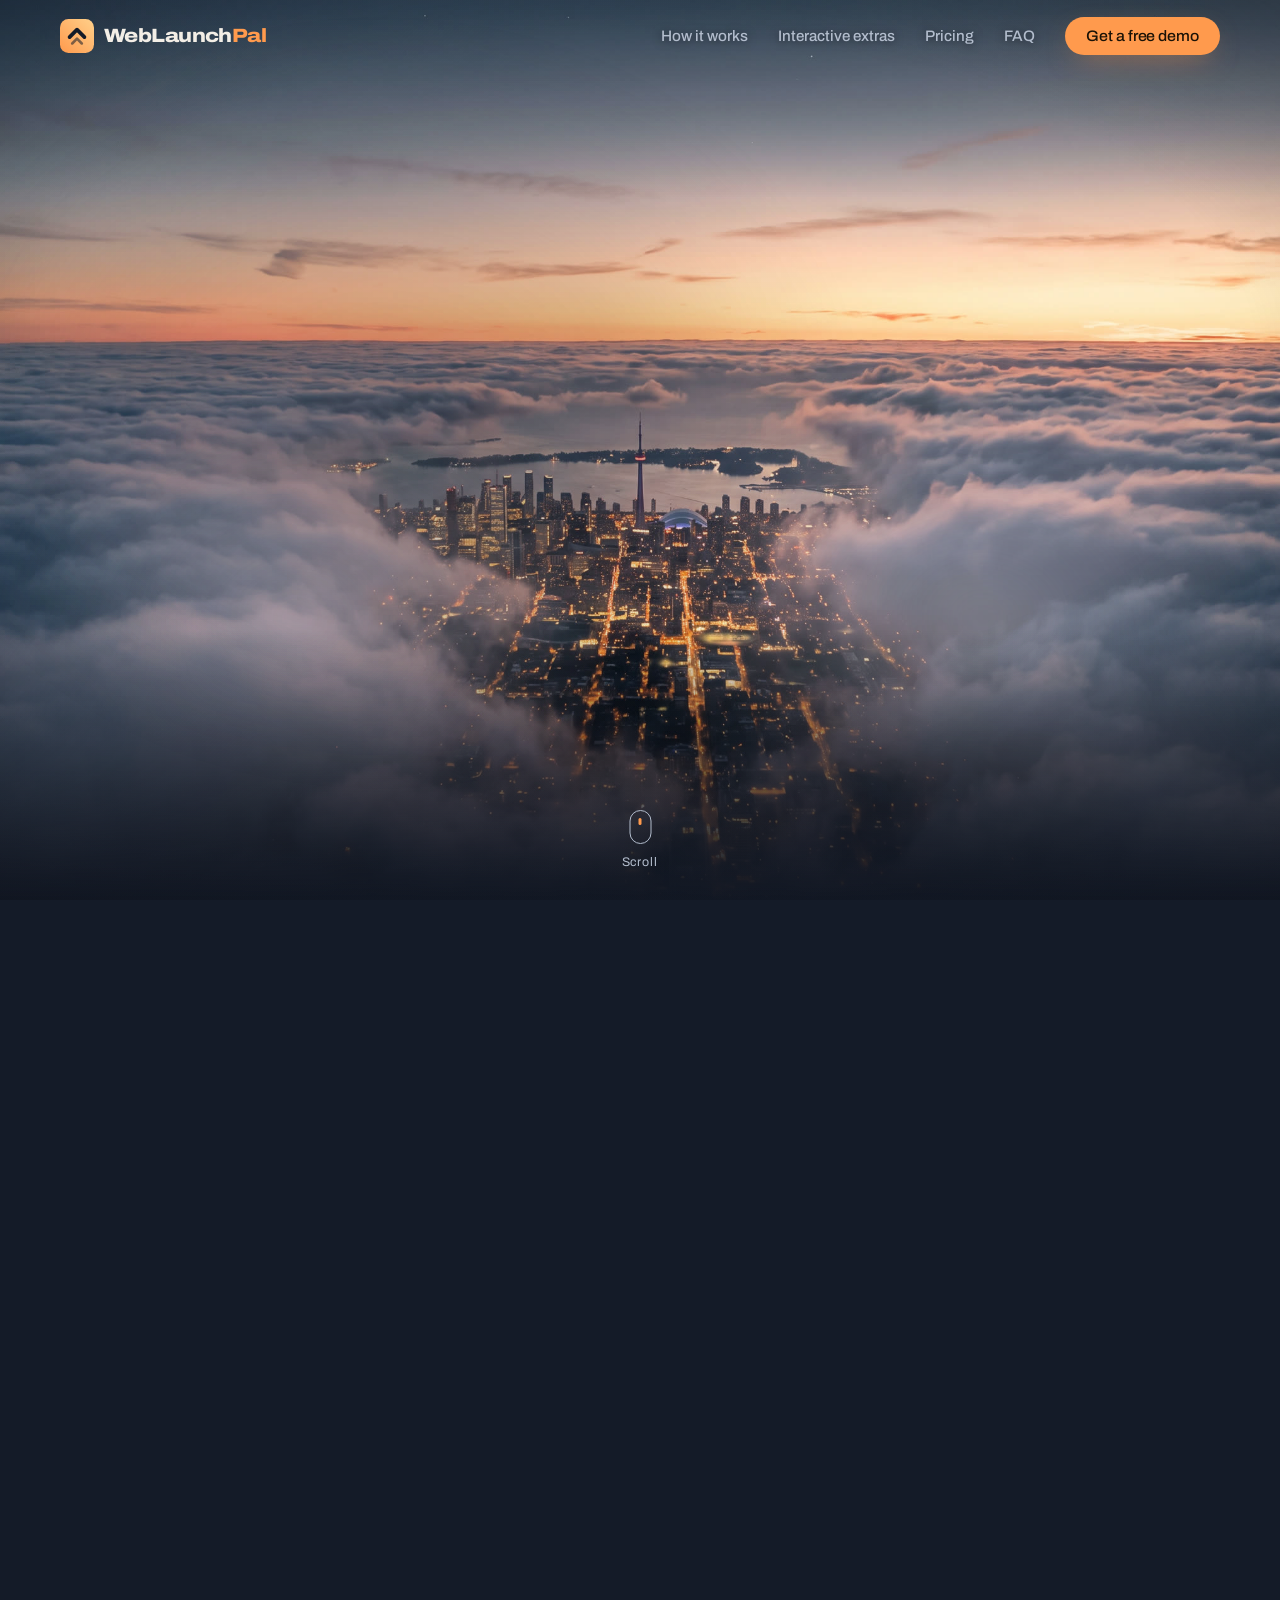
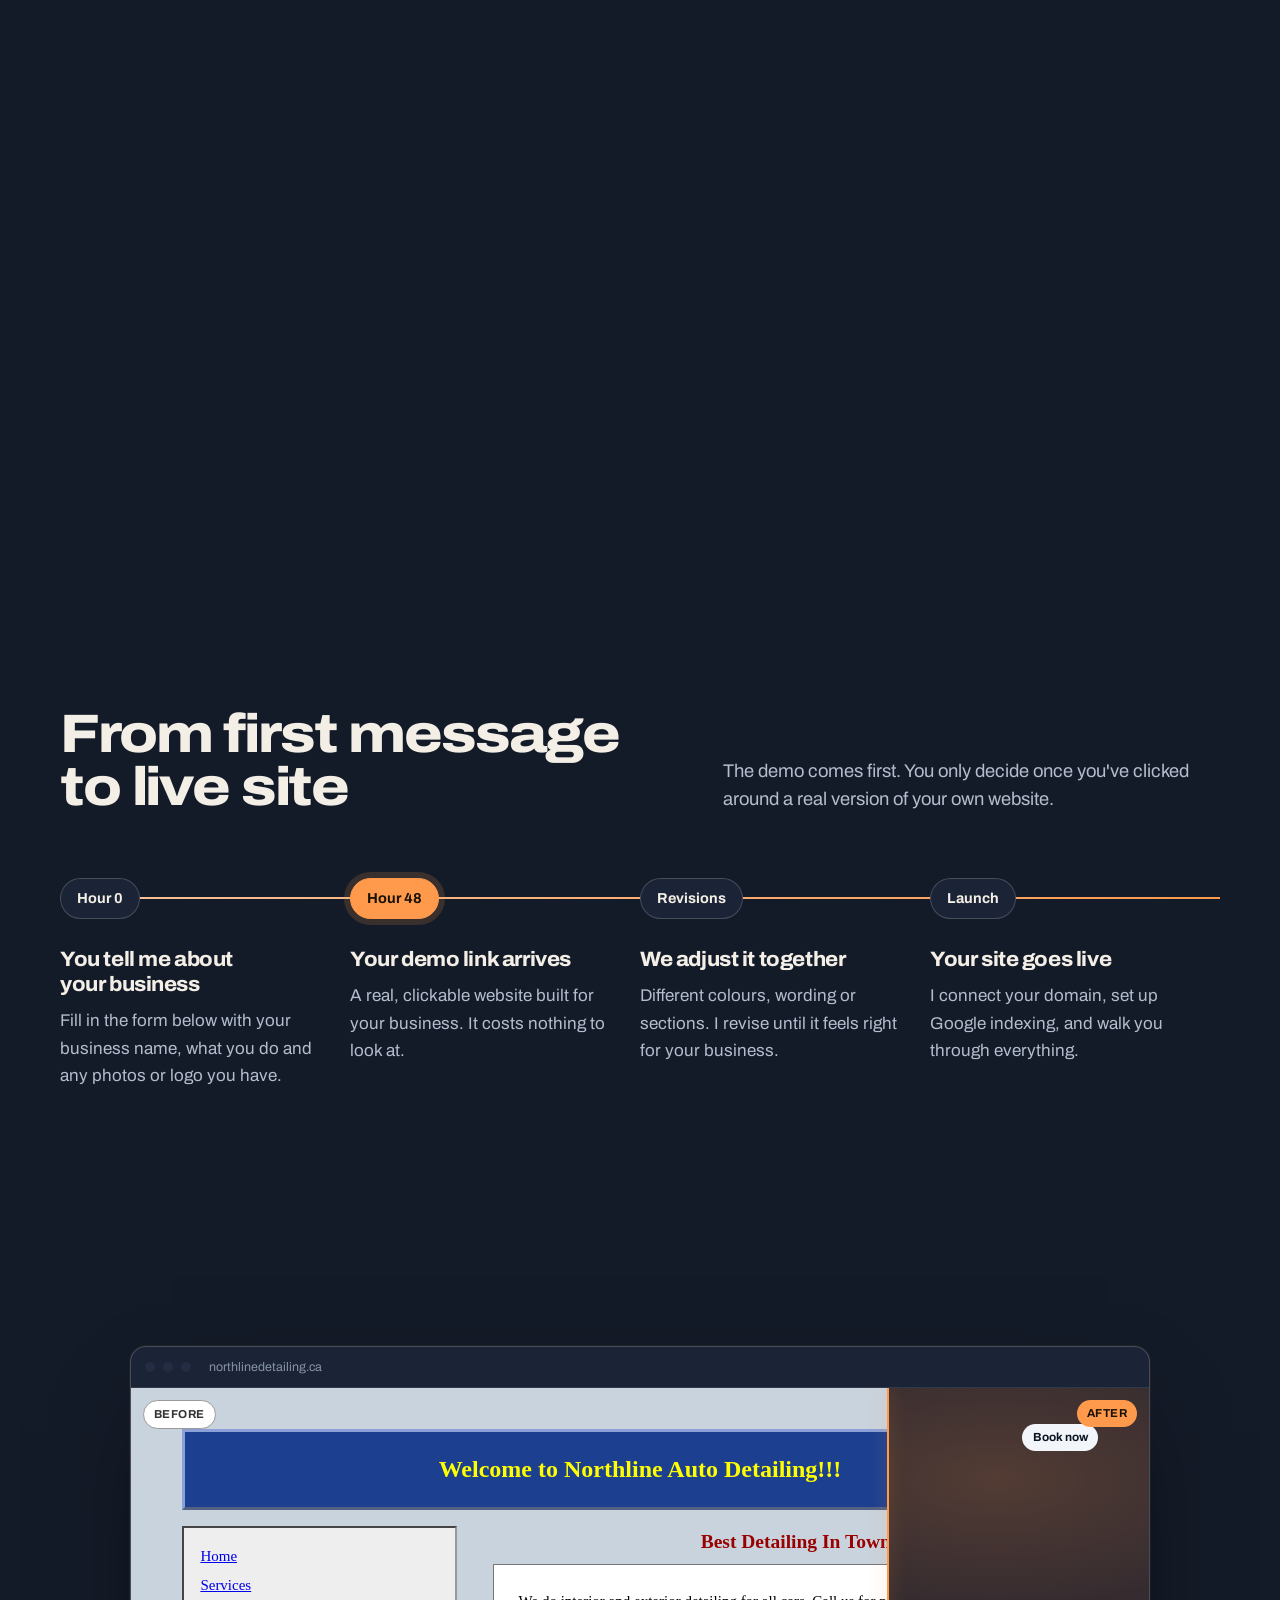
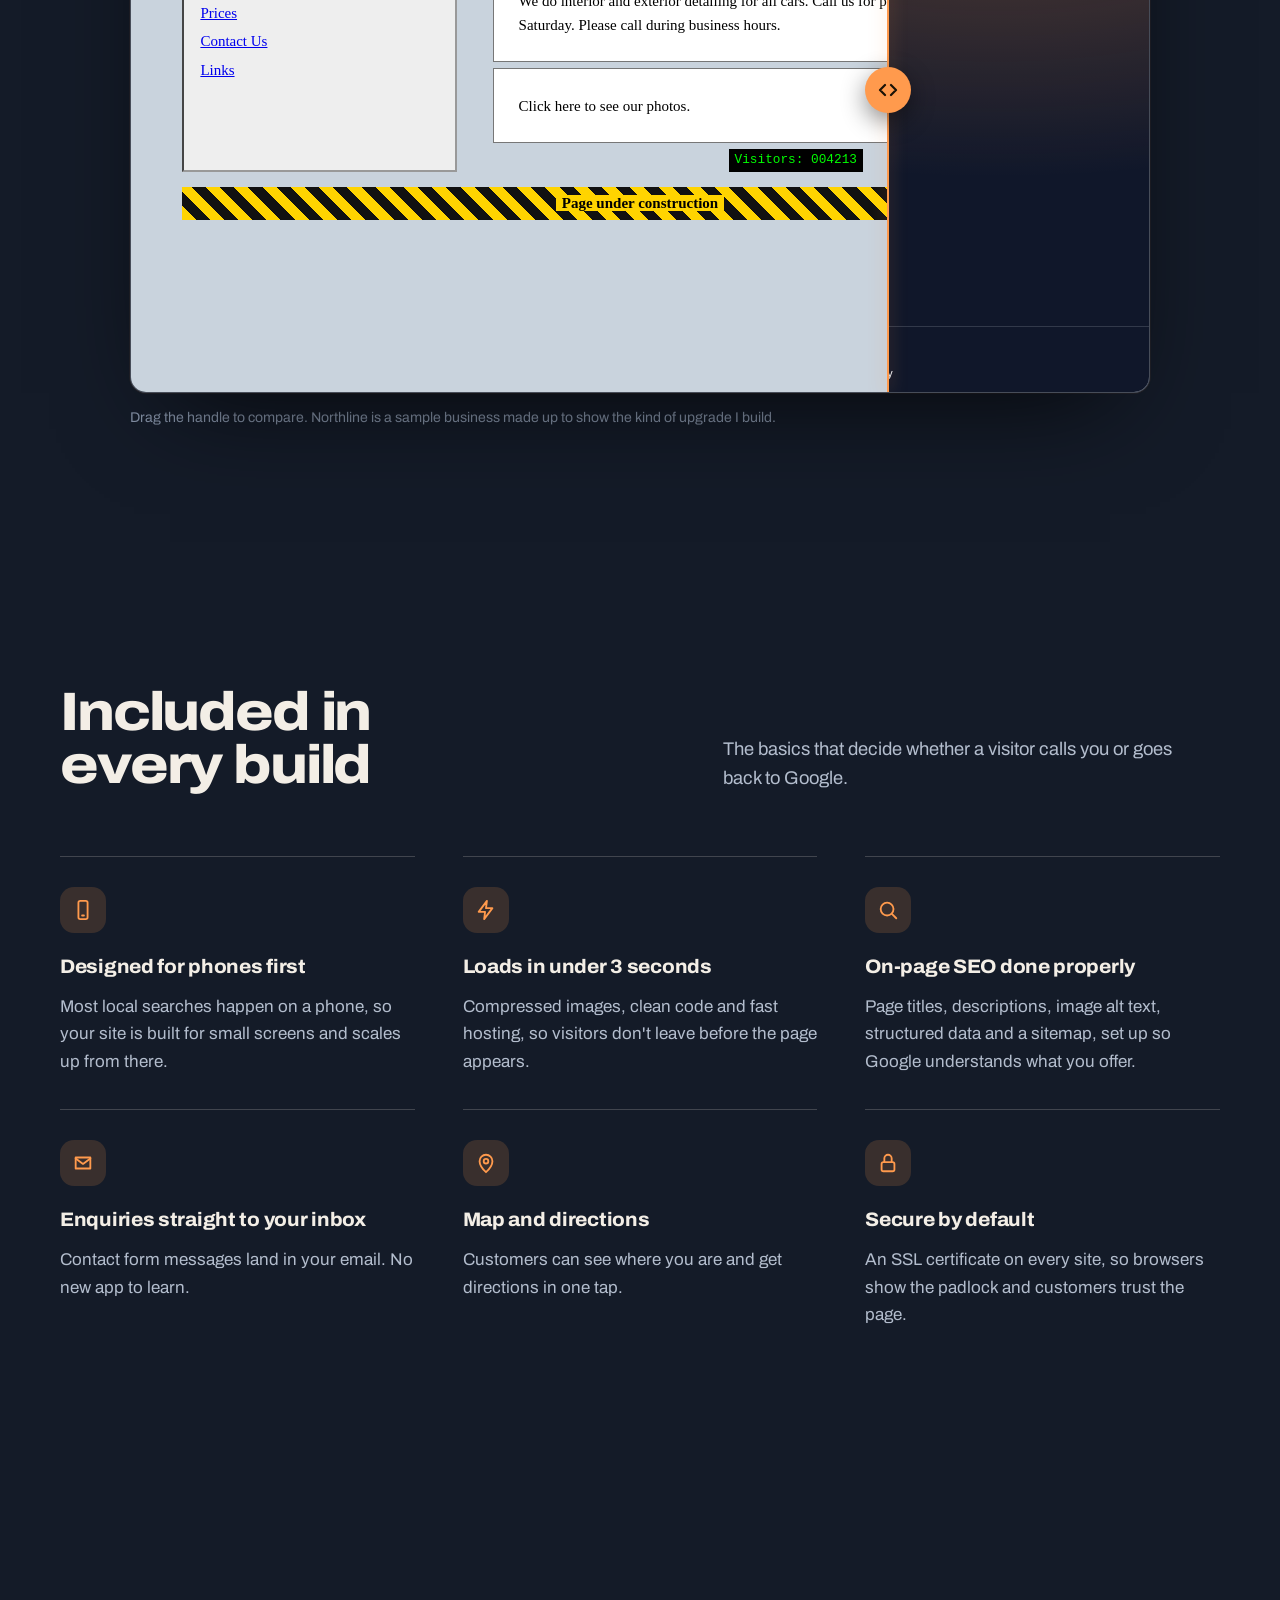
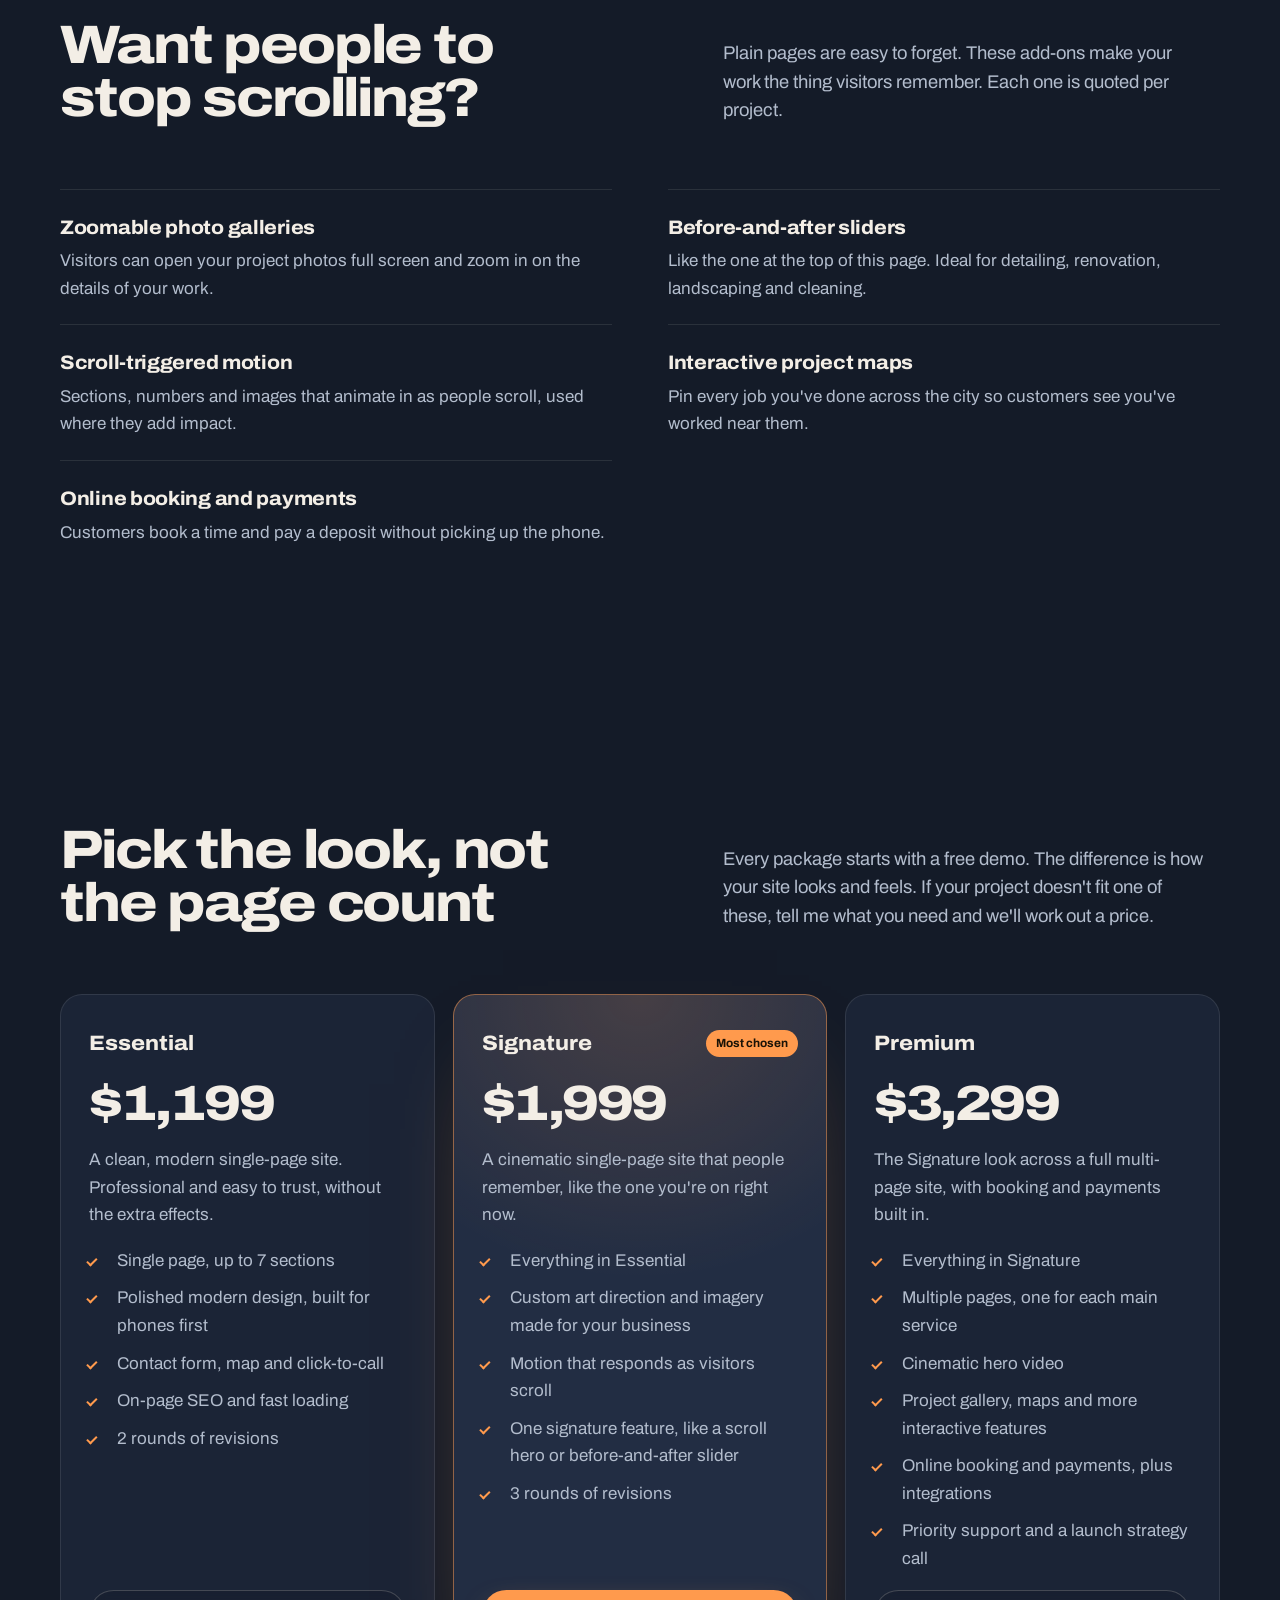
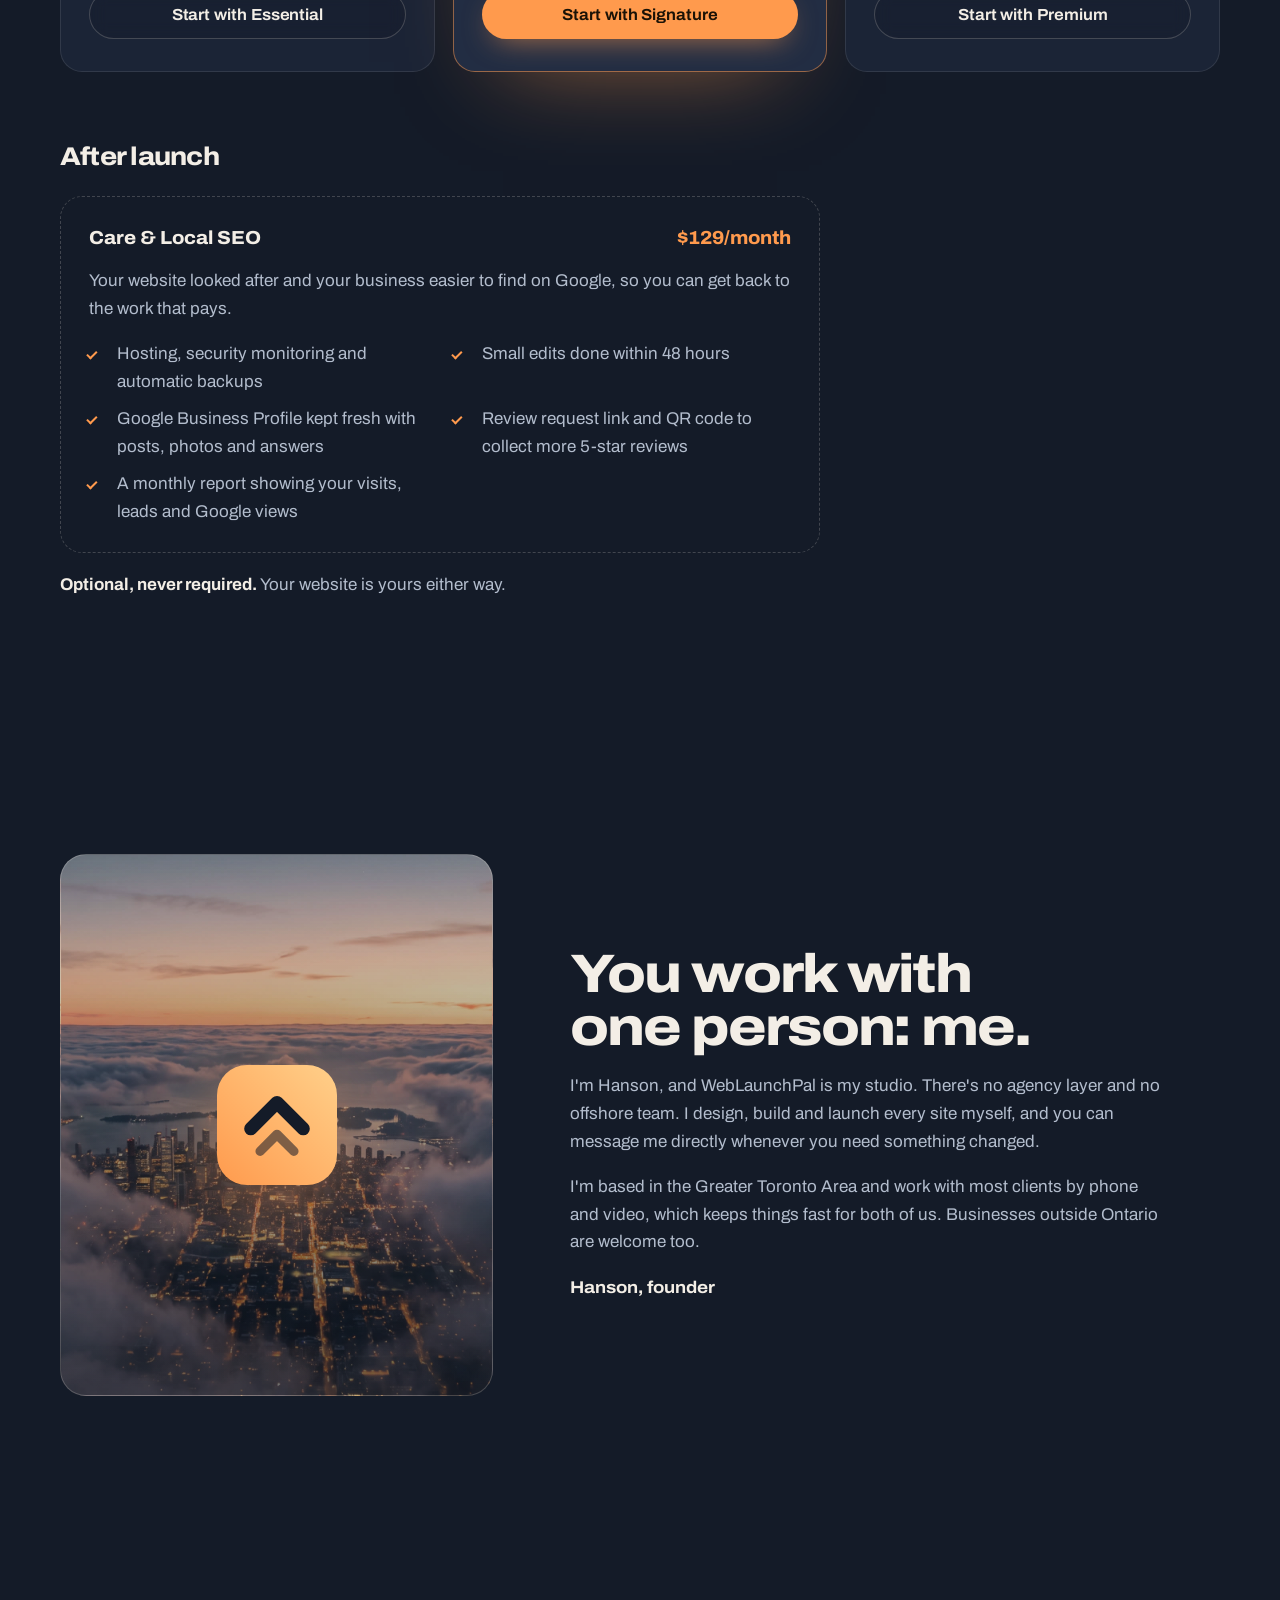
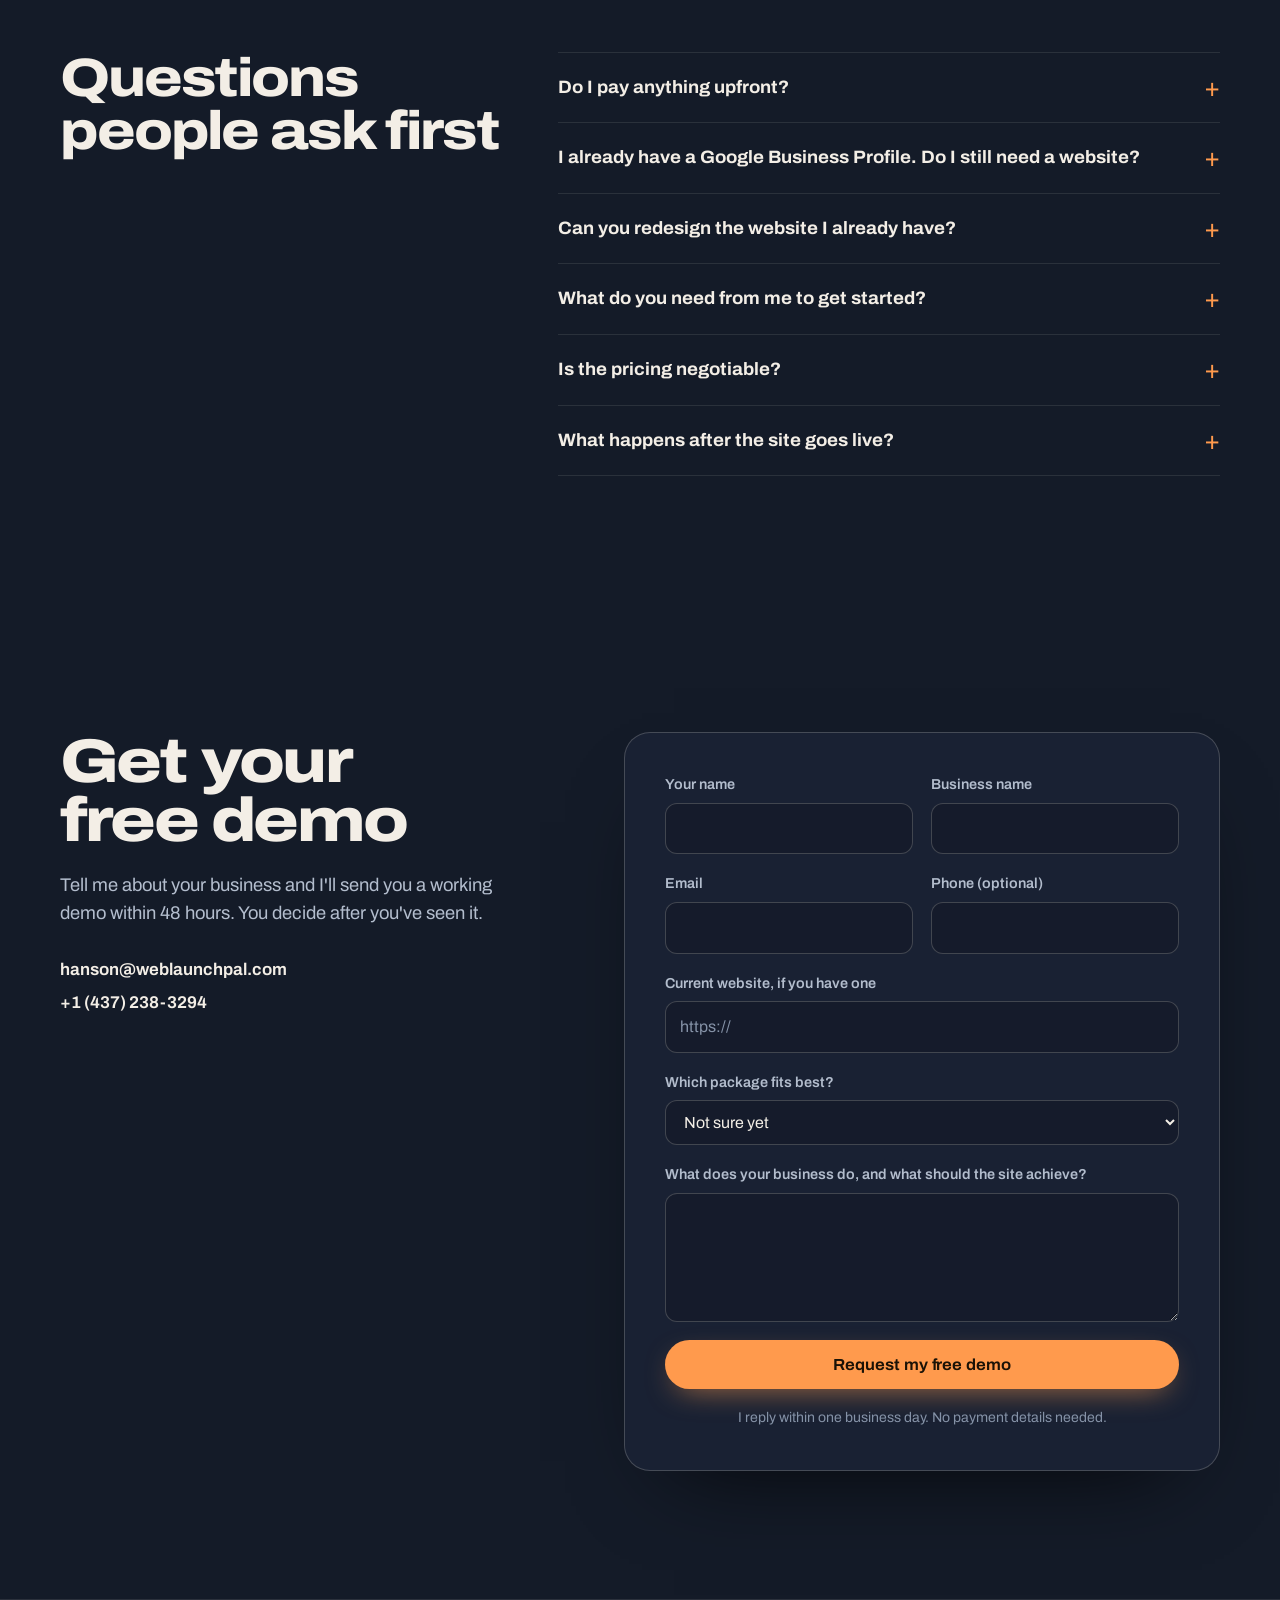
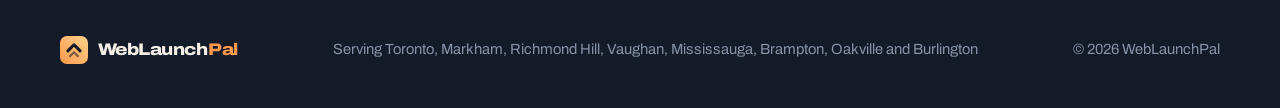
<file: index.html>
<!DOCTYPE html>
<html lang="en">
<head>
<meta charset="UTF-8" />
<meta name="viewport" content="width=device-width, initial-scale=1.0, viewport-fit=cover" />
<title>WebLaunchPal — Web Design for Toronto-Area Businesses</title>
<meta name="description" content="Websites for small businesses in the Greater Toronto Area. Free demo in 48 hours, and you see your site before you pay anything." />
<meta name="theme-color" content="#141B28" />
<meta property="og:title" content="WebLaunchPal — Web Design for Toronto-Area Businesses" />
<meta property="og:description" content="Free demo in 48 hours. You see your new website before you pay anything." />
<meta property="og:type" content="website" />
<meta property="og:url" content="https://www.weblaunchpal.com" />
<meta property="og:image" content="https://www.weblaunchpal.com/assets/og.jpg" />
<link rel="canonical" href="https://www.weblaunchpal.com/" />
<script type="application/ld+json">
{
  "@context": "https://schema.org",
  "@type": "ProfessionalService",
  "name": "WebLaunchPal",
  "url": "https://www.weblaunchpal.com/",
  "logo": "https://www.weblaunchpal.com/assets/logo-mark.svg",
  "image": "https://www.weblaunchpal.com/assets/og.jpg",
  "description": "Websites for small businesses in the Greater Toronto Area. Free demo in 48 hours, and you see your site before you pay anything.",
  "telephone": "+1-437-238-3294",
  "email": "hanson@weblaunchpal.com",
  "founder": { "@type": "Person", "name": "Hanson Cheung" },
  "address": { "@type": "PostalAddress", "addressRegion": "ON", "addressCountry": "CA" },
  "areaServed": ["Toronto", "Markham", "Richmond Hill", "Vaughan", "Mississauga", "Brampton", "Oakville", "Burlington"],
  "priceRange": "$1,199–$3,299",
  "makesOffer": [
    { "@type": "Offer", "name": "Essential Website", "price": "1199", "priceCurrency": "CAD" },
    { "@type": "Offer", "name": "Signature Website", "price": "1999", "priceCurrency": "CAD" },
    { "@type": "Offer", "name": "Premium Website", "price": "3299", "priceCurrency": "CAD" }
  ]
}
</script>
<link rel="icon" type="image/svg+xml" href="assets/logo-mark.svg" />
<link rel="preconnect" href="https://fonts.googleapis.com" />
<link rel="preconnect" href="https://fonts.gstatic.com" crossorigin />
<link href="https://fonts.googleapis.com/css2?family=Archivo:wdth,wght@75..125,400..850&display=swap" rel="stylesheet" />
<link rel="preload" as="image" href="assets/hero-sky.jpg" media="(min-width: 721px)" />
<link rel="stylesheet" href="style.css" />
<!-- Google tag (gtag.js) -->
<script async src="https://www.googletagmanager.com/gtag/js?id=G-N0P5FJFPK3"></script>
<script>
  window.dataLayer = window.dataLayer || [];
  function gtag(){dataLayer.push(arguments);}
  gtag('js', new Date());
  gtag('config', 'G-N0P5FJFPK3');
</script>
</head>
<body>
<a class="skip" href="#main">Skip to content</a>
<div class="env" aria-hidden="true"></div>

<header class="nav" id="nav">
  <div class="wrap nav-inner">
    <a href="#top" class="logo"><img src="assets/logo-mark.svg" alt="" width="34" height="34" />WebLaunch<span>Pal</span></a>
    <ul class="nav-links">
      <li><a href="#how">How it works</a></li>
      <li><a href="#extras">Interactive extras</a></li>
      <li><a href="#pricing">Pricing</a></li>
      <li><a href="#faq">FAQ</a></li>
      <li><a href="#contact" class="btn btn-go">Get a free demo</a></li>
    </ul>
    <button class="menu-btn" id="menuBtn" aria-expanded="false" aria-controls="mobileMenu">Menu</button>
  </div>
  <nav class="mobile-menu" id="mobileMenu" aria-label="Mobile">
    <a href="#how">How it works</a>
    <a href="#extras">Interactive extras</a>
    <a href="#pricing">Pricing</a>
    <a href="#faq">FAQ</a>
    <a href="#contact" class="btn btn-go">Get a free demo</a>
  </nav>
</header>

<main id="main" tabindex="-1">

  <!-- HERO: a descent from the dusk sky into the city lights, driven by scroll -->
  <section class="hero" id="top" aria-label="Introduction">
    <div class="stage" id="stage">
      <div class="sky" aria-hidden="true"><div class="sky-img" id="skyImg"></div></div>
      <div class="cloud cloud-l" aria-hidden="true"></div>
      <div class="cloud cloud-r" aria-hidden="true"></div>
      <div class="mist" aria-hidden="true"></div>
      <div class="scrim" aria-hidden="true"></div>

      <div class="band band-1" data-a="0" data-b="0.3">
        <p class="clock"><span class="clock-dot"></span>Free demo in 48 hours</p>
        <h1>See your new website before you pay for it.</h1>
        <p class="lede">I build fast, modern websites for small businesses in the Greater Toronto Area. You get a working demo of your site first, free, with no commitment.</p>
      </div>

      <div class="band band-2" data-a="0.34" data-b="0.64">
        <p class="big">Been burned by a web designer before?</p>
        <p class="sub">Here the website comes first. The bill comes after you approve it.</p>
      </div>

      <div class="band band-3" data-a="0.7" data-b="1">
        <p class="big">Your business, lights on.</p>
        <ul class="promise">
          <li>No payment until you approve the design</li>
          <li>You work with me directly, start to finish</li>
          <li>Pricing is always open to discussion</li>
        </ul>
        <div class="actions">
          <a href="#contact" class="btn btn-go">Get my free demo</a>
          <a href="#pricing" class="btn btn-ghost">See pricing</a>
        </div>
      </div>

      <div class="cue" aria-hidden="true"><span></span>Scroll</div>
    </div>
  </section>

  <!-- HOW IT WORKS -->
  <section class="band-section" id="how">
    <div class="wrap">
      <div class="section-head">
        <h2>From first message to live site</h2>
        <p>The demo comes first. You only decide once you've clicked around a real version of your own website.</p>
      </div>
      <ol class="timeline" id="timeline">
        <li class="tl-step">
          <span class="tl-hour">Hour 0</span>
          <h3>You tell me about your business</h3>
          <p>Fill in the form below with your business name, what you do and any photos or logo you have.</p>
        </li>
        <li class="tl-step is-key">
          <span class="tl-hour">Hour 48</span>
          <h3>Your demo link arrives</h3>
          <p>A real, clickable website built for your business. It costs nothing to look at.</p>
        </li>
        <li class="tl-step">
          <span class="tl-hour">Revisions</span>
          <h3>We adjust it together</h3>
          <p>Different colours, wording or sections. I revise until it feels right for your business.</p>
        </li>
        <li class="tl-step">
          <span class="tl-hour">Launch</span>
          <h3>Your site goes live</h3>
          <p>I connect your domain, set up Google indexing, and walk you through everything.</p>
        </li>
      </ol>
    </div>
  </section>

  <!-- BEFORE / AFTER: the one interactive moment -->
  <section class="band-section compare-section" aria-label="Before and after example">
    <div class="wrap compare">
      <div class="browser">
        <div class="browser-bar"><i></i><i></i><i></i><span class="browser-url">northlinedetailing.ca</span></div>
        <div class="stage-ba" id="baStage">
          <div class="layer layer-before" aria-hidden="true">
            <div class="old">
              <div class="old-banner">Welcome to Northline Auto Detailing!!!</div>
              <div class="old-row">
                <div class="old-nav"><span>Home</span><span>Services</span><span>Prices</span><span>Contact Us</span><span>Links</span></div>
                <div class="old-main">
                  <h3>Best Detailing In Town</h3>
                  <div class="old-box">We do interior and exterior detailing for all cars. Call us for prices. We are open Monday to Saturday. Please call during business hours.</div>
                  <div class="old-box">Click here to see our photos.</div>
                  <div class="old-ctr">Visitors: 004213</div>
                </div>
              </div>
              <div class="old-construct"><span>Page under construction</span></div>
            </div>
          </div>
          <div class="layer layer-after" aria-hidden="true">
            <div class="new">
              <div class="new-nav"><b>Northline</b><span>Services&nbsp;&nbsp;Pricing&nbsp;&nbsp;Gallery</span><em>Book now</em></div>
              <div class="new-hero">
                <small>Mobile detailing across York Region</small>
                <h3>Showroom shine in your driveway.</h3>
                <p>Interior, exterior and ceramic coating. Book online in under a minute.</p>
                <div class="new-cta"><span>Book a detail</span><span>See packages</span></div>
              </div>
              <div class="new-strip">
                <div><b>$189</b>Full detail from</div>
                <div><b>2 hrs</b>Typical visit</div>
                <div><b>7 days</b>Open weekly</div>
              </div>
            </div>
          </div>
          <span class="tag tag-before">BEFORE</span>
          <span class="tag tag-after">AFTER</span>
          <div class="divider" aria-hidden="true">
            <div class="divider-knob"><svg width="22" height="22" viewBox="0 0 22 22"><path d="M8 6l-5 5 5 5M14 6l5 5-5 5" fill="none" stroke="currentColor" stroke-width="2.2" stroke-linecap="round" stroke-linejoin="round"/></svg></div>
          </div>
          <input type="range" id="compareRange" min="0" max="100" value="50" aria-label="Drag to compare the old and new website" />
        </div>
      </div>
      <p class="compare-note">Drag the handle to compare. Northline is a sample business made up to show the kind of upgrade I build.</p>
    </div>
  </section>

  <!-- INCLUDED -->
  <section class="band-section" id="included">
    <div class="wrap">
      <div class="section-head">
        <h2>Included in every build</h2>
        <p>The basics that decide whether a visitor calls you or goes back to Google.</p>
      </div>
      <ul class="features">
        <li class="feature"><span class="f-icon" aria-hidden="true"><svg viewBox="0 0 24 24"><rect x="7" y="2" width="10" height="20" rx="2"/><path d="M11 18h2"/></svg></span><h3>Designed for phones first</h3><p>Most local searches happen on a phone, so your site is built for small screens and scales up from there.</p></li>
        <li class="feature"><span class="f-icon" aria-hidden="true"><svg viewBox="0 0 24 24"><path d="M13 2L4 14h7l-1 8 9-12h-7z"/></svg></span><h3>Loads in under 3 seconds</h3><p>Compressed images, clean code and fast hosting, so visitors don't leave before the page appears.</p></li>
        <li class="feature"><span class="f-icon" aria-hidden="true"><svg viewBox="0 0 24 24"><circle cx="11" cy="11" r="7"/><path d="M21 21l-4.5-4.5"/></svg></span><h3>On-page SEO done properly</h3><p>Page titles, descriptions, image alt text, structured data and a sitemap, set up so Google understands what you offer.</p></li>
        <li class="feature"><span class="f-icon" aria-hidden="true"><svg viewBox="0 0 24 24"><path d="M4 6h16v12H4z"/><path d="M4 7l8 6 8-6"/></svg></span><h3>Enquiries straight to your inbox</h3><p>Contact form messages land in your email. No new app to learn.</p></li>
        <li class="feature"><span class="f-icon" aria-hidden="true"><svg viewBox="0 0 24 24"><path d="M12 22s7-6.5 7-12a7 7 0 10-14 0c0 5.5 7 12 7 12z"/><circle cx="12" cy="10" r="2.5"/></svg></span><h3>Map and directions</h3><p>Customers can see where you are and get directions in one tap.</p></li>
        <li class="feature"><span class="f-icon" aria-hidden="true"><svg viewBox="0 0 24 24"><rect x="5" y="11" width="14" height="10" rx="2"/><path d="M8 11V7a4 4 0 018 0v4"/></svg></span><h3>Secure by default</h3><p>An SSL certificate on every site, so browsers show the padlock and customers trust the page.</p></li>
      </ul>
    </div>
  </section>

  <!-- INTERACTIVE EXTRAS -->
  <section class="band-section extras" id="extras">
    <div class="wrap">
      <div class="section-head">
        <h2>Want people to stop scrolling?</h2>
        <p>Plain pages are easy to forget. These add-ons make your work the thing visitors remember. Each one is quoted per project.</p>
      </div>
      <div class="extras-grid">
        <ul class="extras-list">
          <li><b>Zoomable photo galleries</b><span>Visitors can open your project photos full screen and zoom in on the details of your work.</span></li>
          <li><b>Before-and-after sliders</b><span>Like the one at the top of this page. Ideal for detailing, renovation, landscaping and cleaning.</span></li>
          <li><b>Scroll-triggered motion</b><span>Sections, numbers and images that animate in as people scroll, used where they add impact.</span></li>
          <li><b>Interactive project maps</b><span>Pin every job you've done across the city so customers see you've worked near them.</span></li>
          <li><b>Online booking and payments</b><span>Customers book a time and pay a deposit without picking up the phone.</span></li>
        </ul>
      </div>
    </div>
  </section>

  <!-- PRICING -->
  <section class="band-section" id="pricing">
    <div class="wrap">
      <div class="section-head">
        <h2>Pick the look, not the page count</h2>
        <p>Every package starts with a free demo. The difference is how your site looks and feels. If your project doesn't fit one of these, tell me what you need and we'll work out a price.</p>
      </div>
      <div class="tiers">
        <article class="tier">
          <div class="tier-name">Essential</div>
          <div class="tier-price">$1,199</div>
          <p class="tier-scope">A clean, modern single-page site. Professional and easy to trust, without the extra effects.</p>
          <ul>
            <li>Single page, up to 7 sections</li>
            <li>Polished modern design, built for phones first</li>
            <li>Contact form, map and click-to-call</li>
            <li>On-page SEO and fast loading</li>
            <li>2 rounds of revisions</li>
          </ul>
          <a href="#contact" class="btn btn-ghost" data-package="essential">Start with Essential</a>
        </article>
        <article class="tier featured">
          <div class="tier-name">Signature <span class="tier-badge">Most chosen</span></div>
          <div class="tier-price">$1,999</div>
          <p class="tier-scope">A cinematic single-page site that people remember, like the one you're on right now.</p>
          <ul>
            <li>Everything in Essential</li>
            <li>Custom art direction and imagery made for your business</li>
            <li>Motion that responds as visitors scroll</li>
            <li>One signature feature, like a scroll hero or before-and-after slider</li>
            <li>3 rounds of revisions</li>
          </ul>
          <a href="#contact" class="btn btn-go" data-package="signature">Start with Signature</a>
        </article>
        <article class="tier">
          <div class="tier-name">Premium</div>
          <div class="tier-price">$3,299</div>
          <p class="tier-scope">The Signature look across a full multi-page site, with booking and payments built in.</p>
          <ul>
            <li>Everything in Signature</li>
            <li>Multiple pages, one for each main service</li>
            <li>Cinematic hero video</li>
            <li>Project gallery, maps and more interactive features</li>
            <li>Online booking and payments, plus integrations</li>
            <li>Priority support and a launch strategy call</li>
          </ul>
          <a href="#contact" class="btn btn-ghost" data-package="premium">Start with Premium</a>
        </article>
      </div>

      <div class="care">
        <h3>After launch</h3>
        <div class="care-card care-single">
          <h4>Care &amp; Local SEO <span>$129/month</span></h4>
          <p>Your website looked after and your business easier to find on Google, so you can get back to the work that pays.</p>
          <ul class="care-list">
            <li>Hosting, security monitoring and automatic backups</li>
            <li>Small edits done within 48 hours</li>
            <li>Google Business Profile kept fresh with posts, photos and answers</li>
            <li>Review request link and QR code to collect more 5-star reviews</li>
            <li>A monthly report showing your visits, leads and Google views</li>
          </ul>
        </div>
        <p class="care-note"><strong>Optional, never required.</strong> Your website is yours either way.</p>
      </div>
    </div>
  </section>

  <!-- ABOUT -->
  <section class="band-section about" id="about">
    <div class="wrap about-grid">
      <div class="about-visual" aria-hidden="true"><img src="assets/logo-mark.svg" alt="" width="120" height="120" /></div>
      <div class="about-copy">
        <h2>You work with one person: me.</h2>
        <p>I'm Hanson, and WebLaunchPal is my studio. There's no agency layer and no offshore team. I design, build and launch every site myself, and you can message me directly whenever you need something changed.</p>
        <p>I'm based in the Greater Toronto Area and work with most clients by phone and video, which keeps things fast for both of us. Businesses outside Ontario are welcome too.</p>
        <p class="about-sign">Hanson, founder</p>
      </div>
    </div>
  </section>

  <!-- FAQ -->
  <section class="band-section" id="faq">
    <div class="wrap faq-grid">
      <div class="section-head"><h2>Questions people ask first</h2></div>
      <div class="faq">
        <details>
          <summary>Do I pay anything upfront?</summary>
          <p>No. The demo is free. You only pay once you've seen the site, approved the direction, and decided to go ahead. If you don't like it, you walk away and owe nothing.</p>
        </details>
        <details>
          <summary>I already have a Google Business Profile. Do I still need a website?</summary>
          <p>Yes. Your Google profile gets people interested, and your website is where they decide whether to call you. Without one, a lot of those people move on to a competitor who has one.</p>
        </details>
        <details>
          <summary>Can you redesign the website I already have?</summary>
          <p>Yes. Send me your current address in the form. I'll keep what works, fix what doesn't, and show you the new version as a demo before anything changes on your live site.</p>
        </details>
        <details>
          <summary>What do you need from me to get started?</summary>
          <p>Your business name, what you do, and any photos or branding you already have. I handle the rest and ask questions as I go.</p>
        </details>
        <details>
          <summary>Is the pricing negotiable?</summary>
          <p>Yes. Every business is different, and I'd rather find a price that works than lose a good fit over it. Just ask.</p>
        </details>
        <details>
          <summary>What happens after the site goes live?</summary>
          <p>You get a walkthrough of everything, and the site is yours. On a care plan I handle updates for you. Either way, you can reach me whenever you need something.</p>
        </details>
      </div>
    </div>
  </section>

  <!-- CONTACT -->
  <section class="band-section contact" id="contact">
    <div class="contact-bg" aria-hidden="true"></div>
    <div class="wrap contact-grid">
      <div class="contact-copy">
        <h2>Get your free demo</h2>
        <p>Tell me about your business and I'll send you a working demo within 48 hours. You decide after you've seen it.</p>
        <div class="direct">
          <a href="mailto:hanson@weblaunchpal.com">hanson@weblaunchpal.com</a>
          <a href="tel:+14372383294">+1 (437) 238-3294</a>
        </div>
      </div>
      <form class="form" id="demoForm" action="https://formspree.io/f/mgoqdpvz" method="POST">
        <div class="form-row">
          <div class="field"><label for="name">Your name</label><input type="text" id="name" name="name" autocomplete="name" required /></div>
          <div class="field"><label for="business">Business name</label><input type="text" id="business" name="business" autocomplete="organization" required /></div>
        </div>
        <div class="form-row">
          <div class="field"><label for="email">Email</label><input type="email" id="email" name="email" autocomplete="email" required /></div>
          <div class="field"><label for="phone">Phone (optional)</label><input type="tel" id="phone" name="phone" autocomplete="tel" /></div>
        </div>
        <div class="field"><label for="website">Current website, if you have one</label><input type="url" id="website" name="website" placeholder="https://" /></div>
        <div class="field">
          <label for="package">Which package fits best?</label>
          <select id="package" name="package">
            <option value="not-sure">Not sure yet</option>
            <option value="essential">Essential: clean single page ($1,199)</option>
            <option value="signature">Signature: cinematic single page ($1,999)</option>
            <option value="premium">Premium: cinematic multi-page with booking ($3,299)</option>
          </select>
        </div>
        <div class="field"><label for="message">What does your business do, and what should the site achieve?</label><textarea id="message" name="message" rows="4"></textarea></div>
        <button type="submit" class="btn btn-go">Request my free demo</button>
        <p class="form-note">I reply within one business day. No payment details needed.</p>
        <p class="form-status" id="formStatus" role="status" hidden></p>
      </form>
    </div>
  </section>
</main>

<footer class="footer">
  <div class="wrap footer-inner">
    <a href="#top" class="logo"><img src="assets/logo-mark.svg" alt="" width="28" height="28" />WebLaunch<span>Pal</span></a>
    <span>Serving Toronto, Markham, Richmond Hill, Vaughan, Mississauga, Brampton, Oakville and Burlington</span>
    <span>&copy; <span id="year">2026</span> WebLaunchPal</span>
  </div>
</footer>

<script>
(function () {
  var html = document.documentElement;

  // Nav glass on scroll
  var nav = document.getElementById('nav');
  function navState() { nav.classList.toggle('scrolled', window.scrollY > 20); }
  window.addEventListener('scroll', navState, { passive: true }); navState();

  // Mobile menu
  var menuBtn = document.getElementById('menuBtn'), menu = document.getElementById('mobileMenu');
  menuBtn.addEventListener('click', function () {
    var open = menu.classList.toggle('open');
    menuBtn.setAttribute('aria-expanded', open);
    menuBtn.textContent = open ? 'Close' : 'Menu';
  });
  menu.querySelectorAll('a').forEach(function (a) {
    a.addEventListener('click', function () { menu.classList.remove('open'); menuBtn.setAttribute('aria-expanded', false); menuBtn.textContent = 'Menu'; });
  });

  // ---- The descent hero ------------------------------------------------------------
  // Scroll progress through the pinned hero (0..1) drives a slow zoom down into the city,
  // clouds parting, a mist beat, and three caption bands. Phones, short landscape phones and
  // reduced-motion visitors get the composed static hero instead (same gates in CSS).
  var GATES = [
    '(max-width: 720px)',
    '(orientation: portrait) and (max-width: 1024px)',
    '(orientation: portrait) and (pointer: coarse)',
    '(orientation: landscape) and (pointer: coarse) and (max-height: 560px)',
    '(prefers-reduced-motion: reduce)'
  ];
  var MQLS = GATES.map(function (q) { return window.matchMedia(q); });
  var hero = document.querySelector('.hero');
  var sky = document.getElementById('skyImg');
  var bands = [].slice.call(document.querySelectorAll('.band')).map(function (el) {
    return { el: el, a: +el.dataset.a, b: +el.dataset.b, op: -1, k: -1 };
  });
  var target = 0, shown = 0, rafId = null, lastTick = 0, scrubOn = false, heroOnScreen = true, lastSky = '', lastMist = -1, lastCloud = -1;
  var smoothstep = function (p, e0, e1) { var t = Math.min(1, Math.max(0, (p - e0) / (e1 - e0))); return t * t * (3 - 2 * t); };
  var clamp = function (v, lo, hi) { return Math.min(hi, Math.max(lo, v)); };
  var loadK = 0, loadStart = performance.now();

  function heroProgress() {
    var r = hero.getBoundingClientRect(), range = hero.offsetHeight - window.innerHeight;
    return range > 0 ? clamp(-r.top / range, 0, 1) : 0;
  }

  function render(p, now) {
    // The camera: zoom toward the gap in the clouds and sink slightly, eased so it lands softly
    var e = p < .5 ? 2 * p * p : 1 - Math.pow(-2 * p + 2, 2) / 2;
    var s = (1 + e * 1.35).toFixed(4), y = (e * 9).toFixed(3);
    var t = 'translate3d(0,' + y + '%,0) scale(' + s + ')';
    if (t !== lastSky) { sky.style.transform = t; lastSky = t; }
    // Clouds part outward, and a soft mist washes across mid-descent (the "through the cloud" beat)
    var c = Math.round(smoothstep(p, .08, .7) * 1000) / 1000;
    if (c !== lastCloud) { hero.style.setProperty('--part', c); lastCloud = c; }
    var m = Math.round((smoothstep(p, .38, .5) * (1 - smoothstep(p, .52, .66))) * 1000) / 1000;
    if (m !== lastMist) { hero.style.setProperty('--mist', m); lastMist = m; }
    // Caption bands: long readable plateaus with short eased ramps; band 1 opens settled
    bands.forEach(function (bd, i) {
      var f = Math.min(0.045, (bd.b - bd.a) / 4);
      var inE = i === 0 ? 1 : smoothstep(p, bd.a, bd.a + f);
      var outE = i === bands.length - 1 ? 0 : smoothstep(p, bd.b - f, bd.b);
      var op = Math.round(inE * (1 - outE) * 1000) / 1000;
      var k = clamp((p - bd.a) / Math.max(f * 1.6, 0.001), 0, 1);
      if (i === 0) k = Math.max(k, loadK);
      k = Math.round(k * 125) / 125;
      if (op !== bd.op) { bd.el.style.opacity = op; bd.el.style.visibility = op < 0.01 ? 'hidden' : 'visible'; bd.op = op; }
      if (k !== bd.k) { bd.el.style.setProperty('--k', k); bd.k = k; }
    });
  }

  function tick(now) {
    var dt = Math.min(100, now - (lastTick || now)); lastTick = now;
    var kk = 0.14;
    shown += (target - shown) * (1 - Math.pow(1 - kk, dt / 16.667));
    var settledLoad = loadK >= 1;
    loadK = Math.min(1, (now - loadStart) / 1100);
    if (Math.abs(target - shown) < 0.0004 && settledLoad) { shown = target; rafId = null; lastTick = 0; }
    else rafId = requestAnimationFrame(tick);
    render(shown, now);
  }
  function wake() { if (rafId === null && heroOnScreen && scrubOn) rafId = requestAnimationFrame(tick); }
  function onScroll() { target = heroProgress(); wake(); }

  if ('IntersectionObserver' in window) {
    new IntersectionObserver(function (en) { heroOnScreen = en[0].isIntersecting; if (heroOnScreen) wake(); }).observe(hero);
  }

  function enableScrub() {
    if (scrubOn) return; scrubOn = true;
    html.classList.remove('static-hero');
    window.addEventListener('scroll', onScroll, { passive: true });
    bands.forEach(function (b) { b.op = -1; b.k = -1; }); lastSky = ''; lastMist = -1; lastCloud = -1;
    loadStart = performance.now(); loadK = 0;
    target = shown = heroProgress(); wake();
  }
  function disableScrub() {
    if (!scrubOn && html.classList.contains('static-hero')) return;
    scrubOn = false;
    html.classList.add('static-hero');
    window.removeEventListener('scroll', onScroll);
    if (rafId !== null) { cancelAnimationFrame(rafId); rafId = null; }
    sky.style.transform = ''; lastSky = '';
    bands.forEach(function (b) { b.el.style.opacity = ''; b.el.style.visibility = ''; b.el.style.removeProperty('--k'); b.op = -1; b.k = -1; });
    hero.style.removeProperty('--part'); hero.style.removeProperty('--mist');
  }
  function applyHeroMode() { if (MQLS.some(function (m) { return m.matches; })) disableScrub(); else enableScrub(); }
  MQLS.forEach(function (m) { (m.addEventListener ? m.addEventListener('change', applyHeroMode) : m.addListener(applyHeroMode)); });
  applyHeroMode();

  // ---- Below the hero: quiet entrances, the timeline line, the slider ----------------
  var reduce = window.matchMedia('(prefers-reduced-motion: reduce)');
  if ('IntersectionObserver' in window) {
    html.classList.add('io');
    var io = new IntersectionObserver(function (entries) {
      entries.forEach(function (en) { if (en.isIntersecting) { en.target.classList.add('in'); io.unobserve(en.target); } });
    }, { rootMargin: '0px 0px -10% 0px', threshold: 0.15 });
    document.querySelectorAll('.section-head, .timeline, .features, .tiers, .compare, .extras-grid, .about-grid, .faq, .contact-grid').forEach(function (el) { io.observe(el); });
  }

  // Before/after slider: drag, plus one sweep the first time it comes into view
  var ba = document.getElementById('baStage'), range = document.getElementById('compareRange'), stop = false;
  function setPos(v) { ba.style.setProperty('--pos', v + '%'); }
  range.addEventListener('input', function () { stop = true; setPos(range.value); });
  function sweep() {
    var keys = [[0, 50], [500, 90], [1300, 90], [2300, 12], [2900, 12], [3600, 50]], t0 = null;
    function ease(x) { return x < .5 ? 2 * x * x : 1 - Math.pow(-2 * x + 2, 2) / 2; }
    function frame(ts) {
      if (stop) return;
      if (t0 === null) t0 = ts;
      var t = ts - t0, v = 50;
      for (var i = 1; i < keys.length; i++) {
        if (t <= keys[i][0]) { var a = keys[i - 1], b = keys[i]; v = a[1] + (b[1] - a[1]) * ease((t - a[0]) / (b[0] - a[0])); break; }
        v = keys[i][1];
      }
      setPos(v); range.value = Math.round(v);
      if (t < keys[keys.length - 1][0]) requestAnimationFrame(frame);
    }
    requestAnimationFrame(frame);
  }
  if (!reduce.matches && 'IntersectionObserver' in window) {
    var seen = new IntersectionObserver(function (en) { if (en[0].isIntersecting) { seen.disconnect(); setTimeout(sweep, 300); } }, { threshold: 0.6 });
    seen.observe(ba);
  }

  // Package buttons pre-select the form
  document.querySelectorAll('[data-package]').forEach(function (b) {
    b.addEventListener('click', function () { document.getElementById('package').value = b.getAttribute('data-package'); });
  });

  // Submit via Formspree without leaving the page
  var form = document.getElementById('demoForm'), status = document.getElementById('formStatus');
  form.addEventListener('submit', function (e) {
    if (!window.fetch) return;
    e.preventDefault();
    var btn = form.querySelector('button[type=submit]');
    btn.disabled = true; btn.textContent = 'Sending…';
    fetch(form.action, { method: 'POST', body: new FormData(form), headers: { Accept: 'application/json' } })
      .then(function (r) {
        if (!r.ok) throw new Error();
        form.reset();
        status.hidden = false; status.style.color = 'var(--ok)';
        status.textContent = 'Request sent. I’ll be in touch within one business day.';
        btn.textContent = 'Request sent';
      })
      .catch(function () {
        status.hidden = false; status.style.color = 'var(--error)';
        status.textContent = 'The form didn’t send. Email hanson@weblaunchpal.com instead and I’ll reply the same way.';
        btn.disabled = false; btn.textContent = 'Request my free demo';
      });
  });

  // Pause looping background motion on hidden tabs
  document.addEventListener('visibilitychange', function () { document.body.classList.toggle('paused', document.hidden); });

  document.getElementById('year').textContent = new Date().getFullYear();
})();
</script>
</body>
</html>
</file>
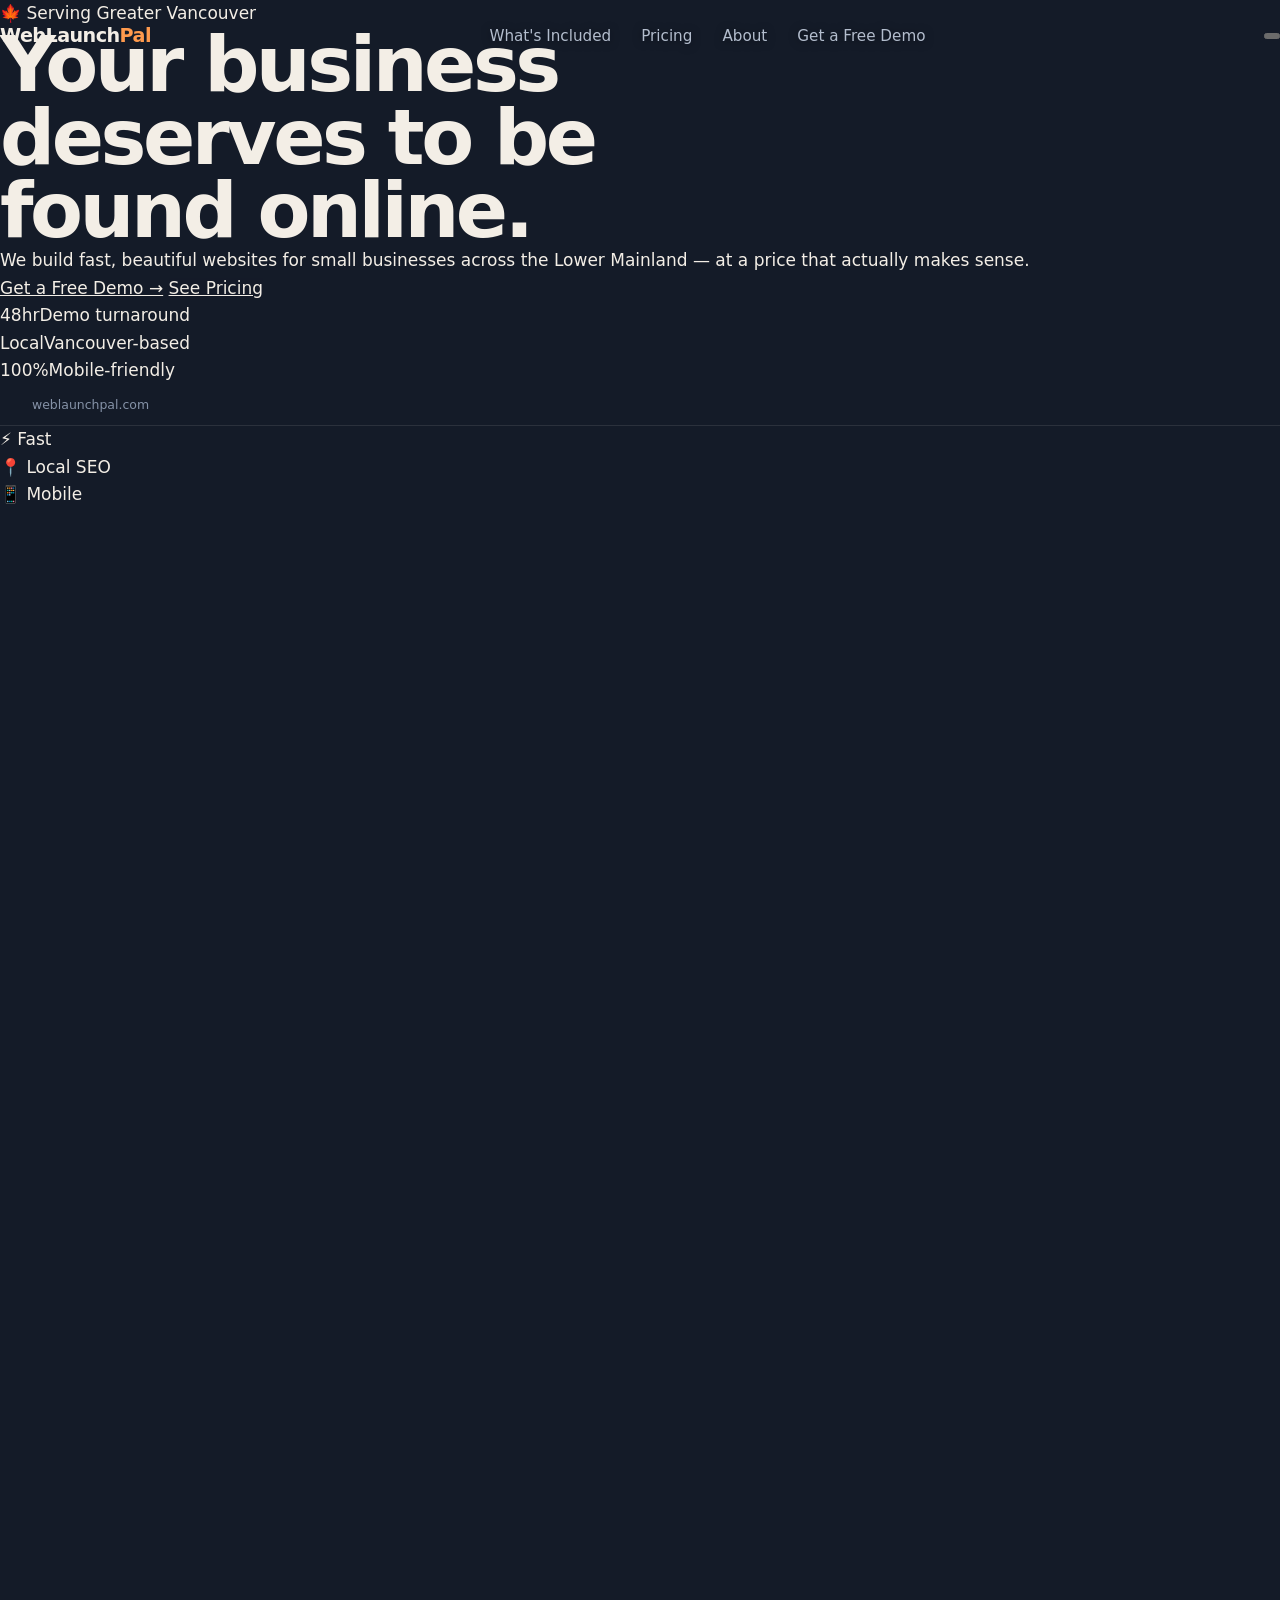
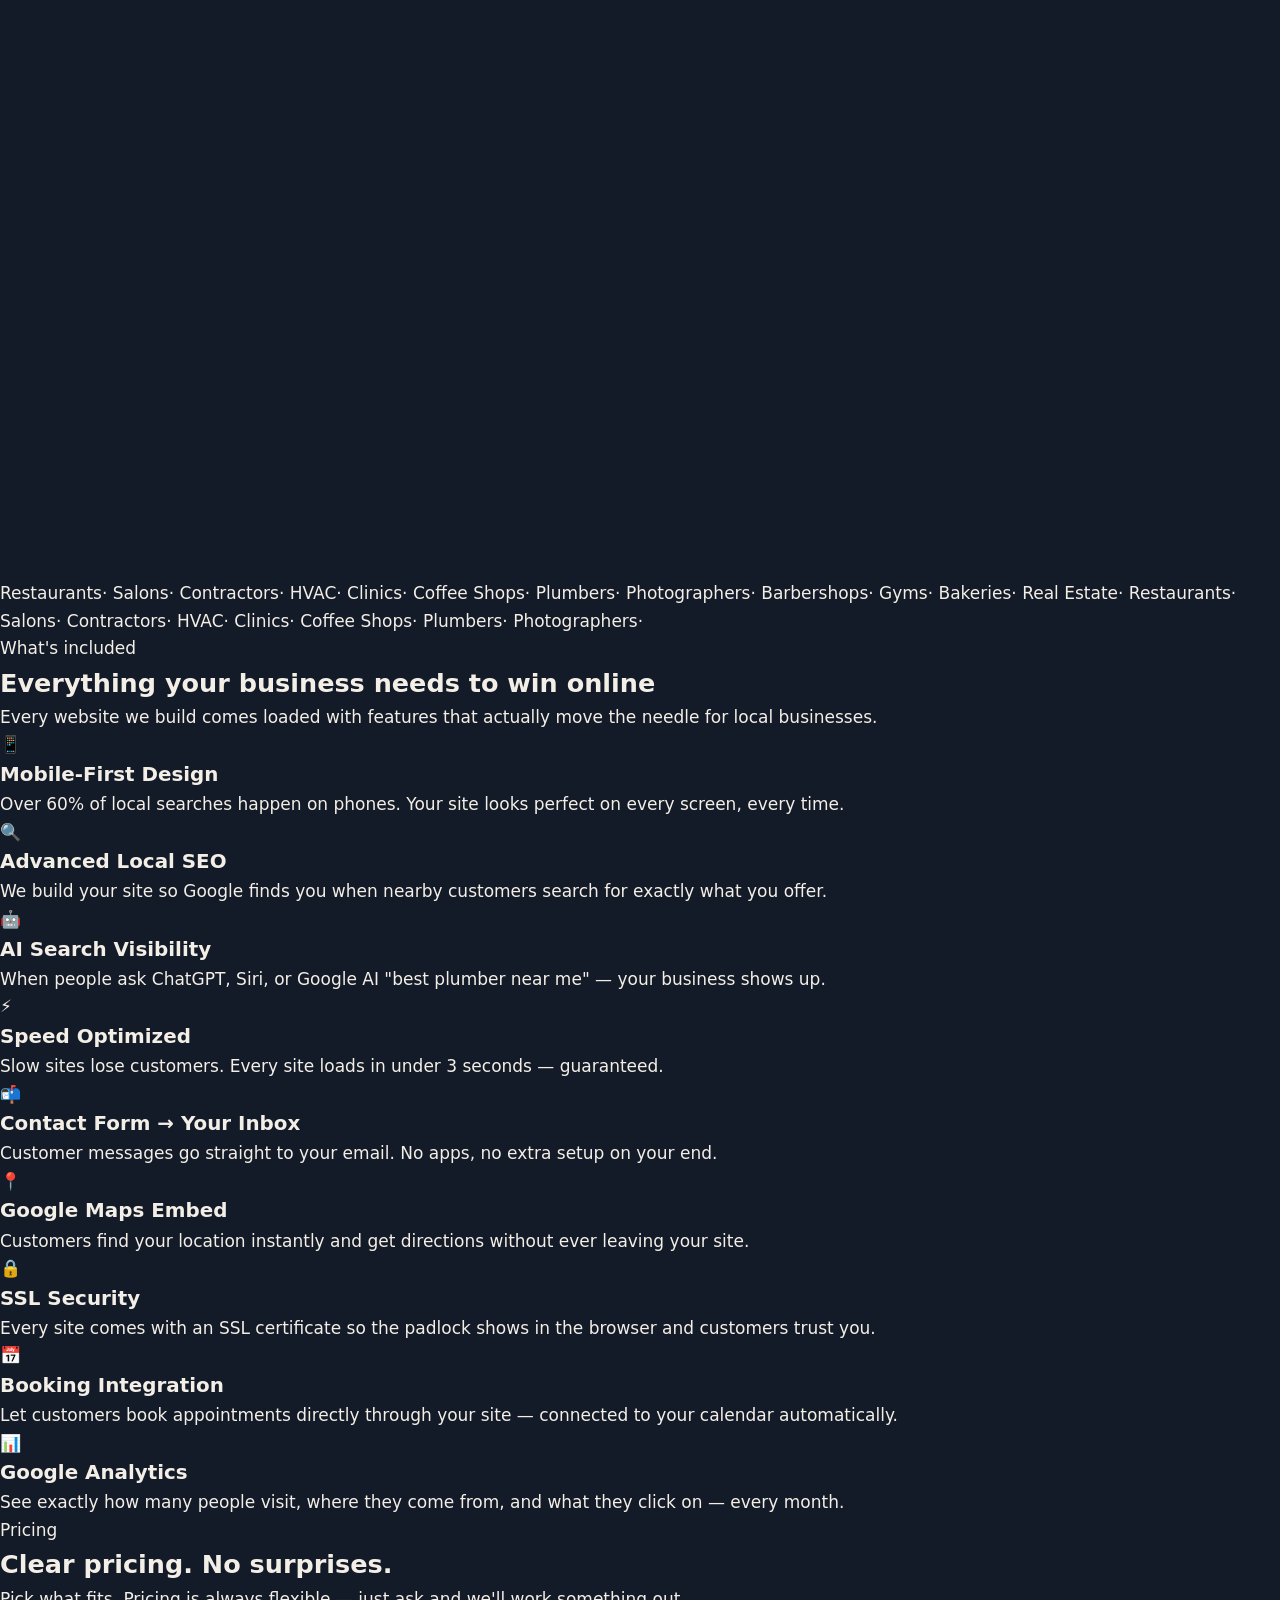
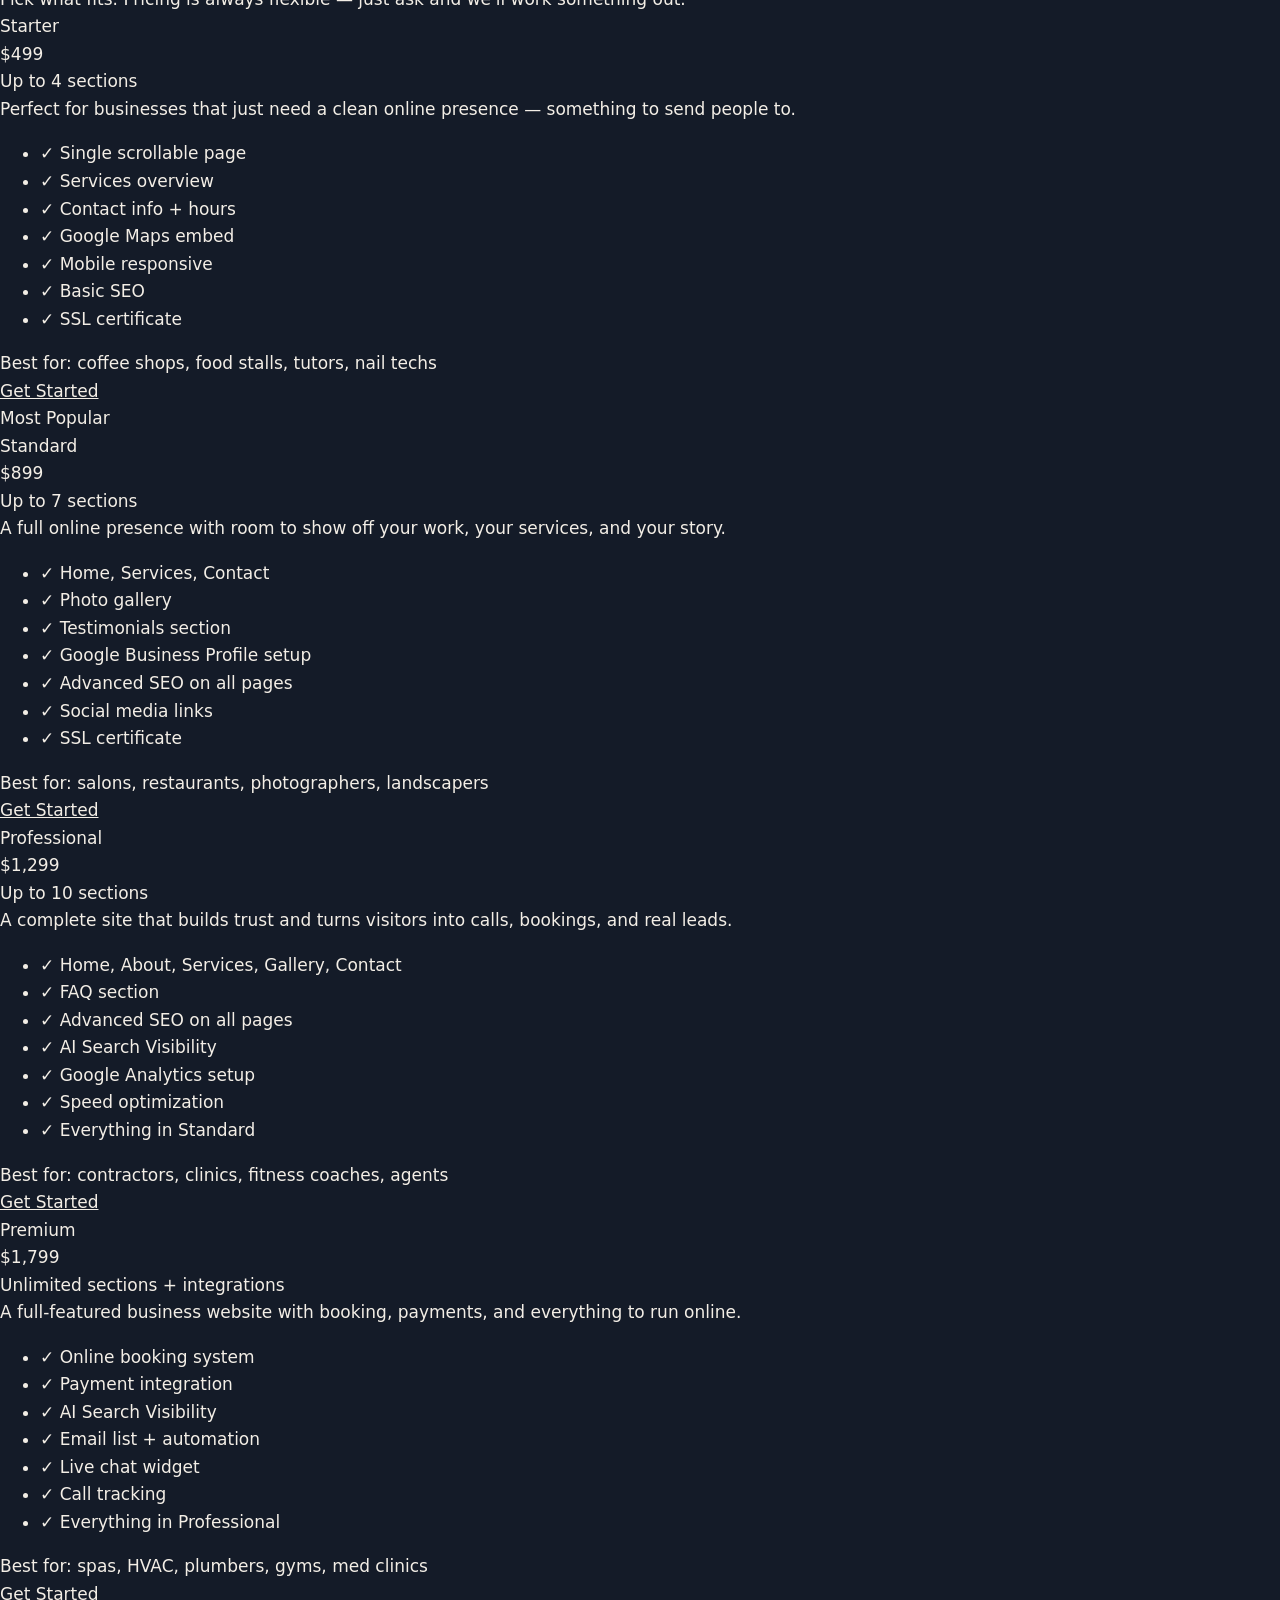
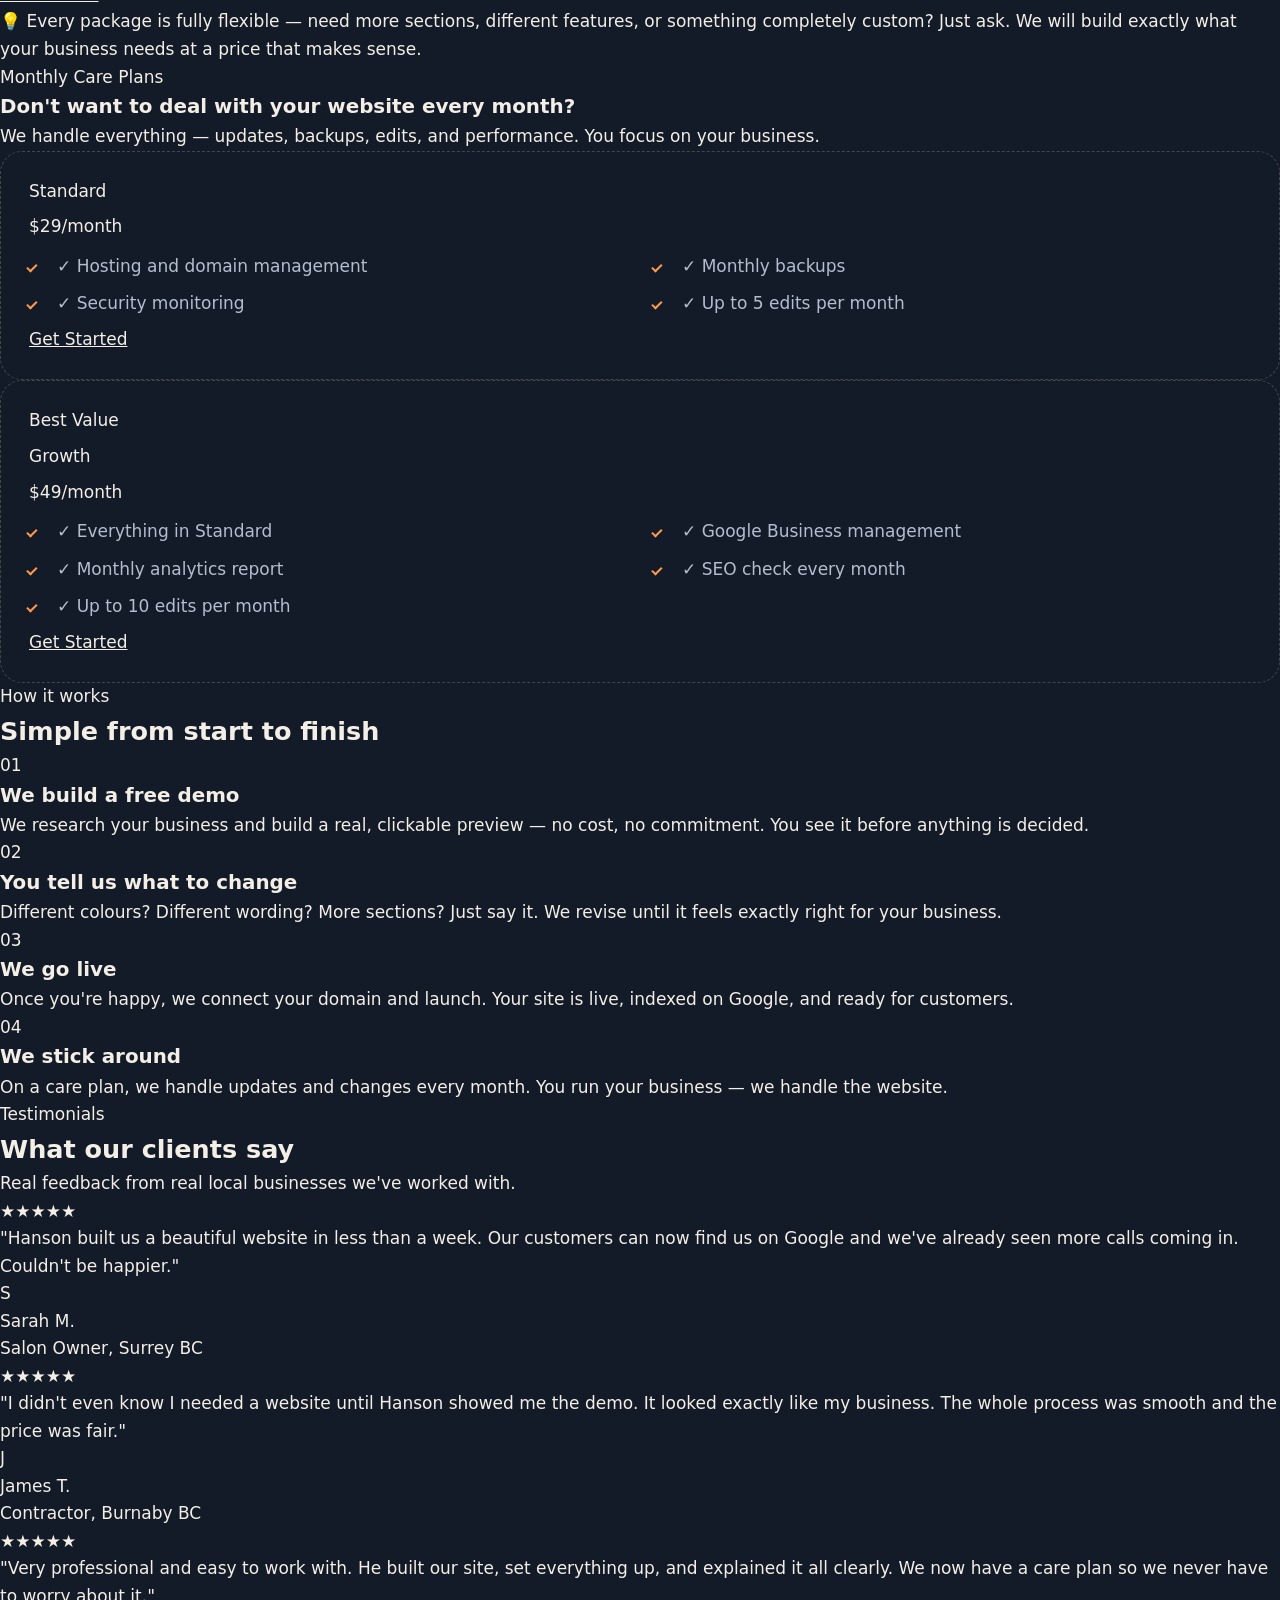
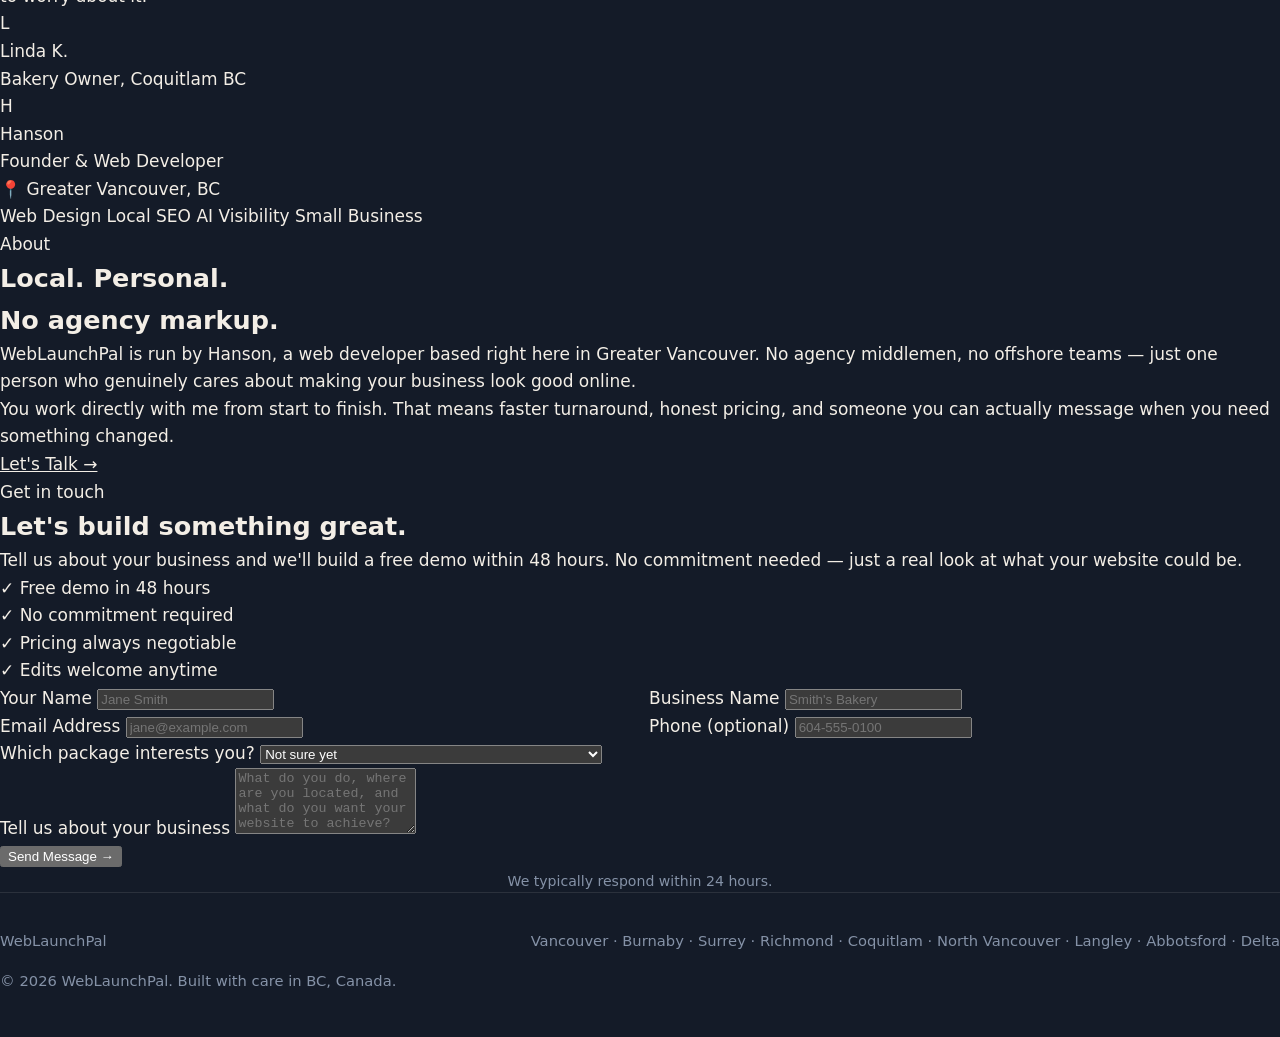
<file: index[1].html>
<!DOCTYPE html>
<html lang="en">
<head>
<meta charset="UTF-8" />
<meta name="viewport" content="width=device-width, initial-scale=1.0" />
<title>WebLaunchPal — Local Web Design for Vancouver Businesses</title>
<meta name="description" content="Affordable, professional websites for small businesses in Greater Vancouver. Built fast, built right, built for you." />
<link rel="preconnect" href="https://fonts.googleapis.com" />
<link rel="preconnect" href="https://fonts.gstatic.com" crossorigin />
<link href="https://fonts.googleapis.com/css2?family=Plus+Jakarta+Sans:wght@400;500;600;700;800&family=Outfit:wght@300;400;500;600&display=swap" rel="stylesheet" />
<link rel="stylesheet" href="style.css" />
</head>
<body>

<!-- NAV -->
<nav class="nav" id="nav">
  <div class="nav-inner">
    <a href="#" class="logo">WebLaunch<span>Pal</span></a>
    <ul class="nav-links">
      <li><a href="#services">What's Included</a></li>
      <li><a href="#pricing">Pricing</a></li>
      <li><a href="#about">About</a></li>
      <li><a href="#contact" class="nav-cta">Get a Free Demo</a></li>
    </ul>
    <button class="hamburger" id="hamburger" aria-label="Open menu">
      <span></span><span></span><span></span>
    </button>
  </div>
  <div class="mobile-menu" id="mobileMenu">
    <a href="#services">What's Included</a>
    <a href="#pricing">Pricing</a>
    <a href="#about">About</a>
    <a href="#contact">Get a Free Demo</a>
  </div>
</nav>

<!-- HERO -->
<section class="hero">
  <div class="hero-inner">
    <div class="hero-badge">🍁 Serving Greater Vancouver</div>
    <h1>Your business<br/>deserves to be<br/><span class="hero-highlight">found online.</span></h1>
    <p class="hero-sub">We build fast, beautiful websites for small businesses across the Lower Mainland — at a price that actually makes sense.</p>
    <div class="hero-btns">
      <a href="#contact" class="btn-primary">Get a Free Demo →</a>
      <a href="#pricing" class="btn-ghost">See Pricing</a>
    </div>
    <div class="hero-stats">
      <div class="stat"><span class="stat-n">48hr</span><span class="stat-l">Demo turnaround</span></div>
      <div class="stat-line"></div>
      <div class="stat"><span class="stat-n">Local</span><span class="stat-l">Vancouver-based</span></div>
      <div class="stat-line"></div>
      <div class="stat"><span class="stat-n">100%</span><span class="stat-l">Mobile-friendly</span></div>
    </div>
  </div>
  <div class="hero-visual">
    <div class="browser-mock">
      <div class="browser-bar">
        <div class="browser-dots"><span></span><span></span><span></span></div>
        <div class="browser-url">weblaunchpal.com</div>
      </div>
      <div class="browser-content">
        <div class="mock-hero-block">
          <div class="mock-tag"></div>
          <div class="mock-h1"></div>
          <div class="mock-h1 short"></div>
          <div class="mock-p"></div>
          <div class="mock-p short"></div>
          <div class="mock-btns">
            <div class="mock-btn filled"></div>
            <div class="mock-btn"></div>
          </div>
        </div>
        <div class="mock-cards">
          <div class="mock-card"></div>
          <div class="mock-card"></div>
          <div class="mock-card"></div>
        </div>
      </div>
    </div>
    <div class="hero-float f1">⚡ Fast</div>
    <div class="hero-float f2">📍 Local SEO</div>
    <div class="hero-float f3">📱 Mobile</div>
  </div>
</section>

<!-- MARQUEE -->
<div class="marquee-wrap">
  <div class="marquee-track">
    <span>Restaurants</span><span class="dot">·</span>
    <span>Salons</span><span class="dot">·</span>
    <span>Contractors</span><span class="dot">·</span>
    <span>HVAC</span><span class="dot">·</span>
    <span>Clinics</span><span class="dot">·</span>
    <span>Coffee Shops</span><span class="dot">·</span>
    <span>Plumbers</span><span class="dot">·</span>
    <span>Photographers</span><span class="dot">·</span>
    <span>Barbershops</span><span class="dot">·</span>
    <span>Gyms</span><span class="dot">·</span>
    <span>Bakeries</span><span class="dot">·</span>
    <span>Real Estate</span><span class="dot">·</span>
    <span>Restaurants</span><span class="dot">·</span>
    <span>Salons</span><span class="dot">·</span>
    <span>Contractors</span><span class="dot">·</span>
    <span>HVAC</span><span class="dot">·</span>
    <span>Clinics</span><span class="dot">·</span>
    <span>Coffee Shops</span><span class="dot">·</span>
    <span>Plumbers</span><span class="dot">·</span>
    <span>Photographers</span><span class="dot">·</span>
  </div>
</div>

<!-- SERVICES -->
<section class="services" id="services">
  <div class="container">
    <div class="section-tag">What's included</div>
    <h2 class="section-h">Everything your business needs to win online</h2>
    <p class="section-p">Every website we build comes loaded with features that actually move the needle for local businesses.</p>
    <div class="services-grid">
      <div class="service-card sc-green">
        <div class="sc-icon">📱</div>
        <h3>Mobile-First Design</h3>
        <p>Over 60% of local searches happen on phones. Your site looks perfect on every screen, every time.</p>
      </div>
      <div class="service-card sc-blue">
        <div class="sc-icon">🔍</div>
        <h3>Advanced Local SEO</h3>
        <p>We build your site so Google finds you when nearby customers search for exactly what you offer.</p>
      </div>
      <div class="service-card sc-orange">
        <div class="sc-icon">🤖</div>
        <h3>AI Search Visibility</h3>
        <p>When people ask ChatGPT, Siri, or Google AI "best plumber near me" — your business shows up.</p>
      </div>
      <div class="service-card sc-purple">
        <div class="sc-icon">⚡</div>
        <h3>Speed Optimized</h3>
        <p>Slow sites lose customers. Every site loads in under 3 seconds — guaranteed.</p>
      </div>
      <div class="service-card sc-green">
        <div class="sc-icon">📬</div>
        <h3>Contact Form → Your Inbox</h3>
        <p>Customer messages go straight to your email. No apps, no extra setup on your end.</p>
      </div>
      <div class="service-card sc-blue">
        <div class="sc-icon">📍</div>
        <h3>Google Maps Embed</h3>
        <p>Customers find your location instantly and get directions without ever leaving your site.</p>
      </div>
      <div class="service-card sc-orange">
        <div class="sc-icon">🔒</div>
        <h3>SSL Security</h3>
        <p>Every site comes with an SSL certificate so the padlock shows in the browser and customers trust you.</p>
      </div>
      <div class="service-card sc-purple">
        <div class="sc-icon">📅</div>
        <h3>Booking Integration</h3>
        <p>Let customers book appointments directly through your site — connected to your calendar automatically.</p>
      </div>
      <div class="service-card sc-green">
        <div class="sc-icon">📊</div>
        <h3>Google Analytics</h3>
        <p>See exactly how many people visit, where they come from, and what they click on — every month.</p>
      </div>
    </div>
  </div>
</section>

<!-- PRICING -->
<section class="pricing" id="pricing">
  <div class="container">
    <div class="section-tag">Pricing</div>
    <h2 class="section-h">Clear pricing. No surprises.</h2>
    <p class="section-p">Pick what fits. Pricing is always flexible — just ask and we'll work something out.</p>
    <div class="pricing-grid">

      <div class="pricing-card">
        <div class="pc-top">
          <div class="pc-name">Starter</div>
          <div class="pc-price">$499</div>
          <div class="pc-pages">Up to 4 sections</div>
          <p class="pc-desc">Perfect for businesses that just need a clean online presence — something to send people to.</p>
        </div>
        <ul class="pc-features">
          <li><span class="check">✓</span> Single scrollable page</li>
          <li><span class="check">✓</span> Services overview</li>
          <li><span class="check">✓</span> Contact info + hours</li>
          <li><span class="check">✓</span> Google Maps embed</li>
          <li><span class="check">✓</span> Mobile responsive</li>
          <li><span class="check">✓</span> Basic SEO</li>
          <li><span class="check">✓</span> SSL certificate</li>
        </ul>
        <div class="pc-best">Best for: coffee shops, food stalls, tutors, nail techs</div>
        <a href="#contact" class="pc-btn">Get Started</a>
      </div>

      <div class="pricing-card pc-featured">
        <div class="pc-badge">Most Popular</div>
        <div class="pc-top">
          <div class="pc-name">Standard</div>
          <div class="pc-price">$899</div>
          <div class="pc-pages">Up to 7 sections</div>
          <p class="pc-desc">A full online presence with room to show off your work, your services, and your story.</p>
        </div>
        <ul class="pc-features">
          <li><span class="check">✓</span> Home, Services, Contact</li>
          <li><span class="check">✓</span> Photo gallery</li>
          <li><span class="check">✓</span> Testimonials section</li>
          <li><span class="check">✓</span> Google Business Profile setup</li>
          <li><span class="check">✓</span> Advanced SEO on all pages</li>
          <li><span class="check">✓</span> Social media links</li>
          <li><span class="check">✓</span> SSL certificate</li>
        </ul>
        <div class="pc-best">Best for: salons, restaurants, photographers, landscapers</div>
        <a href="#contact" class="pc-btn pc-btn-featured">Get Started</a>
      </div>

      <div class="pricing-card">
        <div class="pc-top">
          <div class="pc-name">Professional</div>
          <div class="pc-price">$1,299</div>
          <div class="pc-pages">Up to 10 sections</div>
          <p class="pc-desc">A complete site that builds trust and turns visitors into calls, bookings, and real leads.</p>
        </div>
        <ul class="pc-features">
          <li><span class="check">✓</span> Home, About, Services, Gallery, Contact</li>
          <li><span class="check">✓</span> FAQ section</li>
          <li><span class="check">✓</span> Advanced SEO on all pages</li>
          <li><span class="check">✓</span> AI Search Visibility</li>
          <li><span class="check">✓</span> Google Analytics setup</li>
          <li><span class="check">✓</span> Speed optimization</li>
          <li><span class="check">✓</span> Everything in Standard</li>
        </ul>
        <div class="pc-best">Best for: contractors, clinics, fitness coaches, agents</div>
        <a href="#contact" class="pc-btn">Get Started</a>
      </div>

      <div class="pricing-card pc-dark">
        <div class="pc-top">
          <div class="pc-name">Premium</div>
          <div class="pc-price">$1,799</div>
          <div class="pc-pages">Unlimited sections + integrations</div>
          <p class="pc-desc">A full-featured business website with booking, payments, and everything to run online.</p>
        </div>
        <ul class="pc-features">
          <li><span class="check">✓</span> Online booking system</li>
          <li><span class="check">✓</span> Payment integration</li>
          <li><span class="check">✓</span> AI Search Visibility</li>
          <li><span class="check">✓</span> Email list + automation</li>
          <li><span class="check">✓</span> Live chat widget</li>
          <li><span class="check">✓</span> Call tracking</li>
          <li><span class="check">✓</span> Everything in Professional</li>
        </ul>
        <div class="pc-best">Best for: spas, HVAC, plumbers, gyms, med clinics</div>
        <a href="#contact" class="pc-btn pc-btn-dark">Get Started</a>
      </div>

    </div>

    <div class="custom-note">
      <p>💡 Every package is fully flexible — need more sections, different features, or something completely custom? Just ask. We will build exactly what your business needs at a price that makes sense.</p>
    </div>

    <!-- CARE PLANS -->
    <div class="care-wrap">
      <div class="care-left">
        <div class="section-tag">Monthly Care Plans</div>
        <h3 class="care-h">Don't want to deal with your website every month?</h3>
        <p class="care-p">We handle everything — updates, backups, edits, and performance. You focus on your business.</p>
      </div>
      <div class="care-cards">
        <div class="care-card">
          <div class="care-name">Standard</div>
          <div class="care-price">$29<span>/month</span></div>
          <ul class="care-list">
            <li>✓ Hosting and domain management</li>
            <li>✓ Monthly backups</li>
            <li>✓ Security monitoring</li>
            <li>✓ Up to 5 edits per month</li>
          </ul>
          <a href="#contact" class="pc-btn">Get Started</a>
        </div>
        <div class="care-card care-featured">
          <div class="care-badge">Best Value</div>
          <div class="care-name">Growth</div>
          <div class="care-price">$49<span>/month</span></div>
          <ul class="care-list">
            <li>✓ Everything in Standard</li>
            <li>✓ Google Business management</li>
            <li>✓ Monthly analytics report</li>
            <li>✓ SEO check every month</li>
            <li>✓ Up to 10 edits per month</li>
          </ul>
          <a href="#contact" class="pc-btn pc-btn-featured">Get Started</a>
        </div>
      </div>
    </div>

  </div>
</section>

<!-- HOW IT WORKS -->
<section class="process" id="process">
  <div class="container">
    <div class="section-tag">How it works</div>
    <h2 class="section-h">Simple from start to finish</h2>
    <div class="steps-grid">
      <div class="step-card">
        <div class="step-num">01</div>
        <h3>We build a free demo</h3>
        <p>We research your business and build a real, clickable preview — no cost, no commitment. You see it before anything is decided.</p>
      </div>
      <div class="step-card">
        <div class="step-num">02</div>
        <h3>You tell us what to change</h3>
        <p>Different colours? Different wording? More sections? Just say it. We revise until it feels exactly right for your business.</p>
      </div>
      <div class="step-card">
        <div class="step-num">03</div>
        <h3>We go live</h3>
        <p>Once you're happy, we connect your domain and launch. Your site is live, indexed on Google, and ready for customers.</p>
      </div>
      <div class="step-card">
        <div class="step-num">04</div>
        <h3>We stick around</h3>
        <p>On a care plan, we handle updates and changes every month. You run your business — we handle the website.</p>
      </div>
    </div>
  </div>
</section>

<!-- TESTIMONIALS -->
<section class="testimonials" id="testimonials">
  <div class="container">
    <div class="section-tag">Testimonials</div>
    <h2 class="section-h">What our clients say</h2>
    <p class="section-p">Real feedback from real local businesses we've worked with.</p>
    <div class="testimonials-grid">
      <div class="tcard">
        <div class="tcard-stars">★★★★★</div>
        <p class="tcard-text">"Hanson built us a beautiful website in less than a week. Our customers can now find us on Google and we've already seen more calls coming in. Couldn't be happier."</p>
        <div class="tcard-author">
          <div class="tcard-avatar">S</div>
          <div class="tcard-info">
            <div class="tcard-name">Sarah M.</div>
            <div class="tcard-biz">Salon Owner, Surrey BC</div>
          </div>
        </div>
      </div>
      <div class="tcard">
        <div class="tcard-stars">★★★★★</div>
        <p class="tcard-text">"I didn't even know I needed a website until Hanson showed me the demo. It looked exactly like my business. The whole process was smooth and the price was fair."</p>
        <div class="tcard-author">
          <div class="tcard-avatar">J</div>
          <div class="tcard-info">
            <div class="tcard-name">James T.</div>
            <div class="tcard-biz">Contractor, Burnaby BC</div>
          </div>
        </div>
      </div>
      <div class="tcard">
        <div class="tcard-stars">★★★★★</div>
        <p class="tcard-text">"Very professional and easy to work with. He built our site, set everything up, and explained it all clearly. We now have a care plan so we never have to worry about it."</p>
        <div class="tcard-author">
          <div class="tcard-avatar">L</div>
          <div class="tcard-info">
            <div class="tcard-name">Linda K.</div>
            <div class="tcard-biz">Bakery Owner, Coquitlam BC</div>
          </div>
        </div>
      </div>
    </div>
  </div>
</section>

<!-- ABOUT -->
<section class="about" id="about">
  <div class="container about-inner">
    <div class="about-card">
      <div class="about-avatar">H</div>
      <div class="about-name">Hanson</div>
      <div class="about-role">Founder & Web Developer</div>
      <div class="about-loc">📍 Greater Vancouver, BC</div>
      <div class="about-tags">
        <span>Web Design</span>
        <span>Local SEO</span>
        <span>AI Visibility</span>
        <span>Small Business</span>
      </div>
    </div>
    <div class="about-text">
      <div class="section-tag">About</div>
      <h2 class="section-h">Local. Personal.<br/>No agency markup.</h2>
      <p>WebLaunchPal is run by Hanson, a web developer based right here in Greater Vancouver. No agency middlemen, no offshore teams — just one person who genuinely cares about making your business look good online.</p>
      <p>You work directly with me from start to finish. That means faster turnaround, honest pricing, and someone you can actually message when you need something changed.</p>
      <a href="#contact" class="btn-primary">Let's Talk →</a>
    </div>
  </div>
</section>

<!-- CONTACT -->
<section class="contact" id="contact">
  <div class="container">
    <div class="contact-inner">
      <div class="contact-left">
        <div class="section-tag">Get in touch</div>
        <h2 class="section-h">Let's build something great.</h2>
        <p>Tell us about your business and we'll build a free demo within 48 hours. No commitment needed — just a real look at what your website could be.</p>
        <div class="contact-perks">
          <div class="perk">✓ Free demo in 48 hours</div>
          <div class="perk">✓ No commitment required</div>
          <div class="perk">✓ Pricing always negotiable</div>
          <div class="perk">✓ Edits welcome anytime</div>
        </div>
      </div>
      <form class="contact-form" action="https://formspree.io/f/mgoqdpvz" method="POST">
        <div class="form-row">
          <div class="form-group">
            <label for="name">Your Name</label>
            <input type="text" id="name" name="name" placeholder="Jane Smith" required />
          </div>
          <div class="form-group">
            <label for="business">Business Name</label>
            <input type="text" id="business" name="business" placeholder="Smith's Bakery" required />
          </div>
        </div>
        <div class="form-row">
          <div class="form-group">
            <label for="email">Email Address</label>
            <input type="email" id="email" name="email" placeholder="jane@example.com" required />
          </div>
          <div class="form-group">
            <label for="phone">Phone (optional)</label>
            <input type="tel" id="phone" name="phone" placeholder="604-555-0100" />
          </div>
        </div>
        <div class="form-group">
          <label for="package">Which package interests you?</label>
          <select id="package" name="package">
            <option value="">Not sure yet</option>
            <option value="starter">Starter — Up to 4 sections ($499)</option>
            <option value="standard">Standard — Up to 7 sections ($899)</option>
            <option value="professional">Professional — Up to 10 sections ($1,299)</option>
            <option value="premium">Premium — Unlimited sections + integrations ($1,799)</option>
          </select>
        </div>
        <div class="form-group">
          <label for="message">Tell us about your business</label>
          <textarea id="message" name="message" rows="4" placeholder="What do you do, where are you located, and what do you want your website to achieve?"></textarea>
        </div>
        <button type="submit" class="btn-primary submit-btn">Send Message →</button>
        <p class="form-note">We typically respond within 24 hours.</p>
      </form>
    </div>
  </div>
</section>

<!-- FOOTER -->
<footer class="footer">
  <div class="container footer-inner">
    <div class="footer-logo">WebLaunch<span>Pal</span></div>
    <div class="footer-cities">Vancouver · Burnaby · Surrey · Richmond · Coquitlam · North Vancouver · Langley · Abbotsford · Delta</div>
    <div class="footer-copy">© 2026 WebLaunchPal. Built with care in BC, Canada.</div>
  </div>
</footer>

<script>
const hamburger = document.getElementById('hamburger');
const mobileMenu = document.getElementById('mobileMenu');
hamburger.addEventListener('click', () => {
  mobileMenu.classList.toggle('open');
  hamburger.classList.toggle('active');
});
mobileMenu.querySelectorAll('a').forEach(a => {
  a.addEventListener('click', () => {
    mobileMenu.classList.remove('open');
    hamburger.classList.remove('active');
  });
});
window.addEventListener('scroll', () => {
  document.getElementById('nav').classList.toggle('scrolled', window.scrollY > 40);
});
</script>
</body>
</html>
</file>
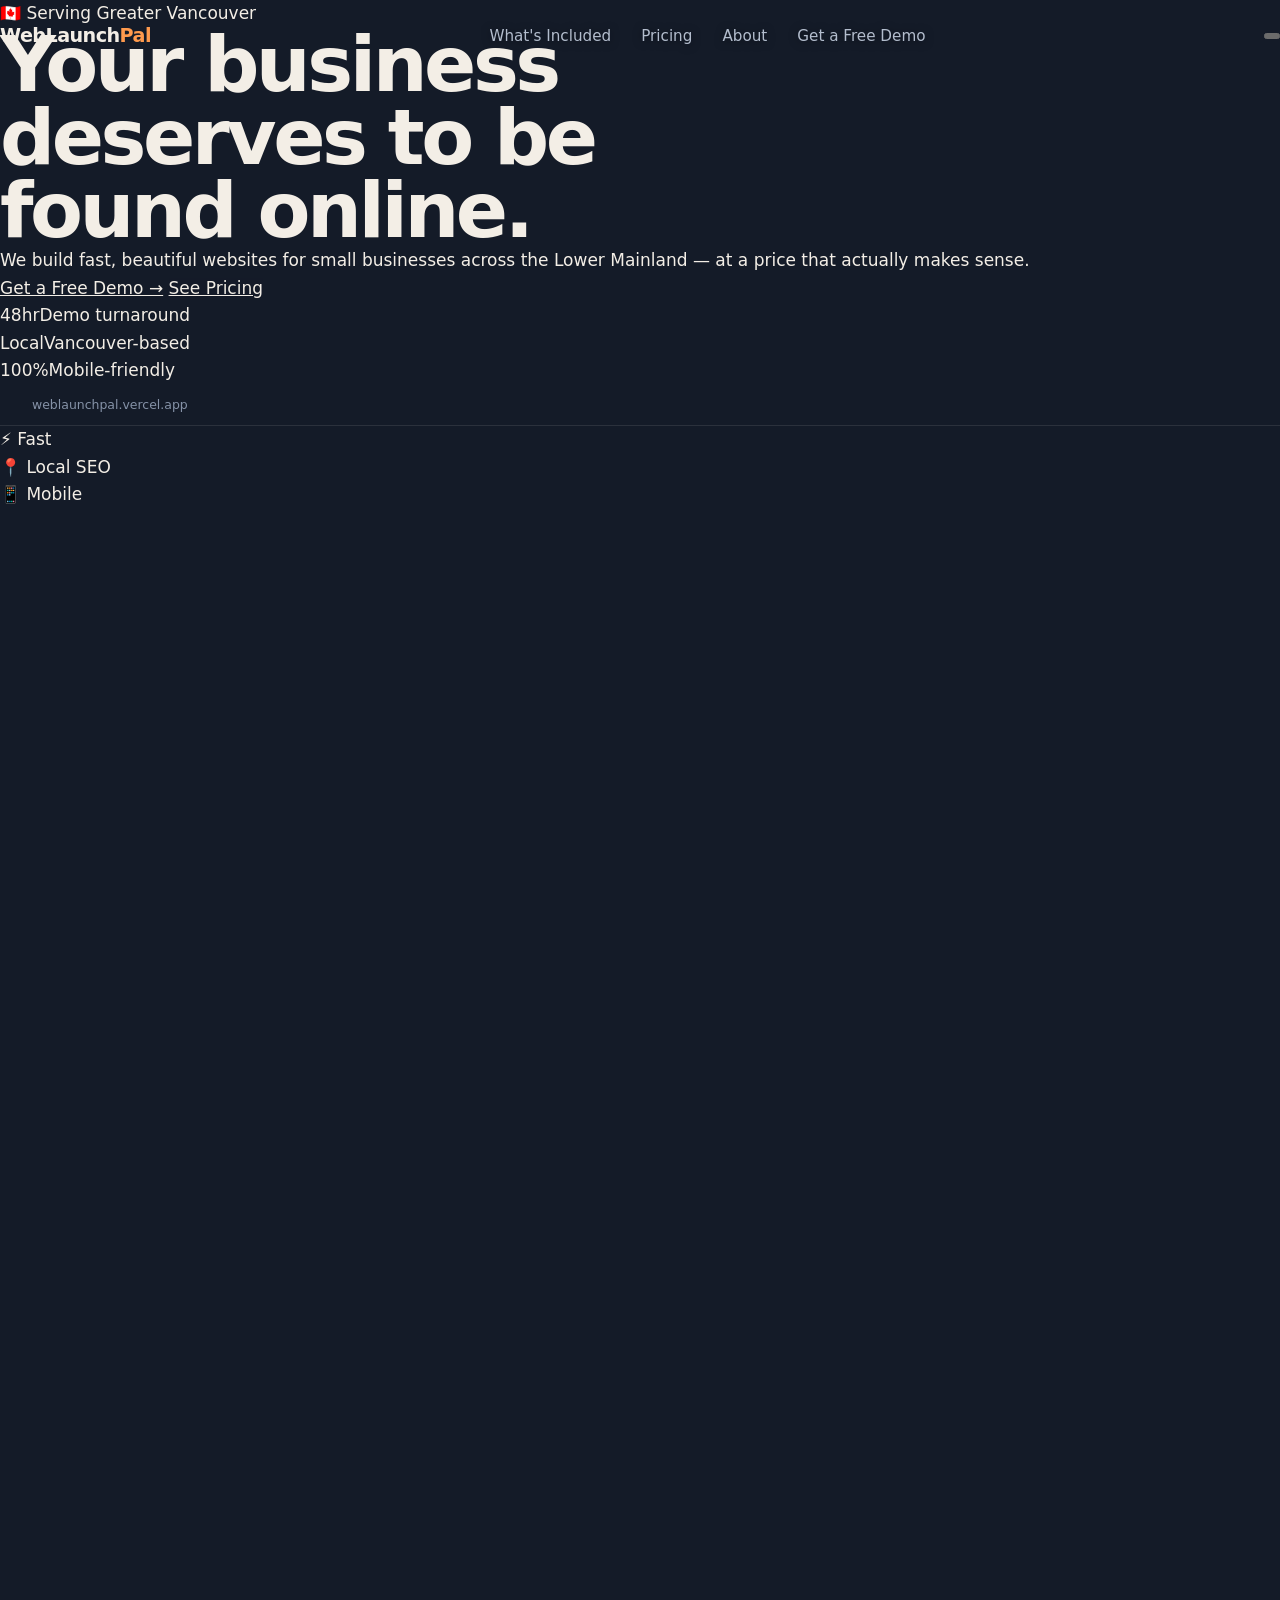
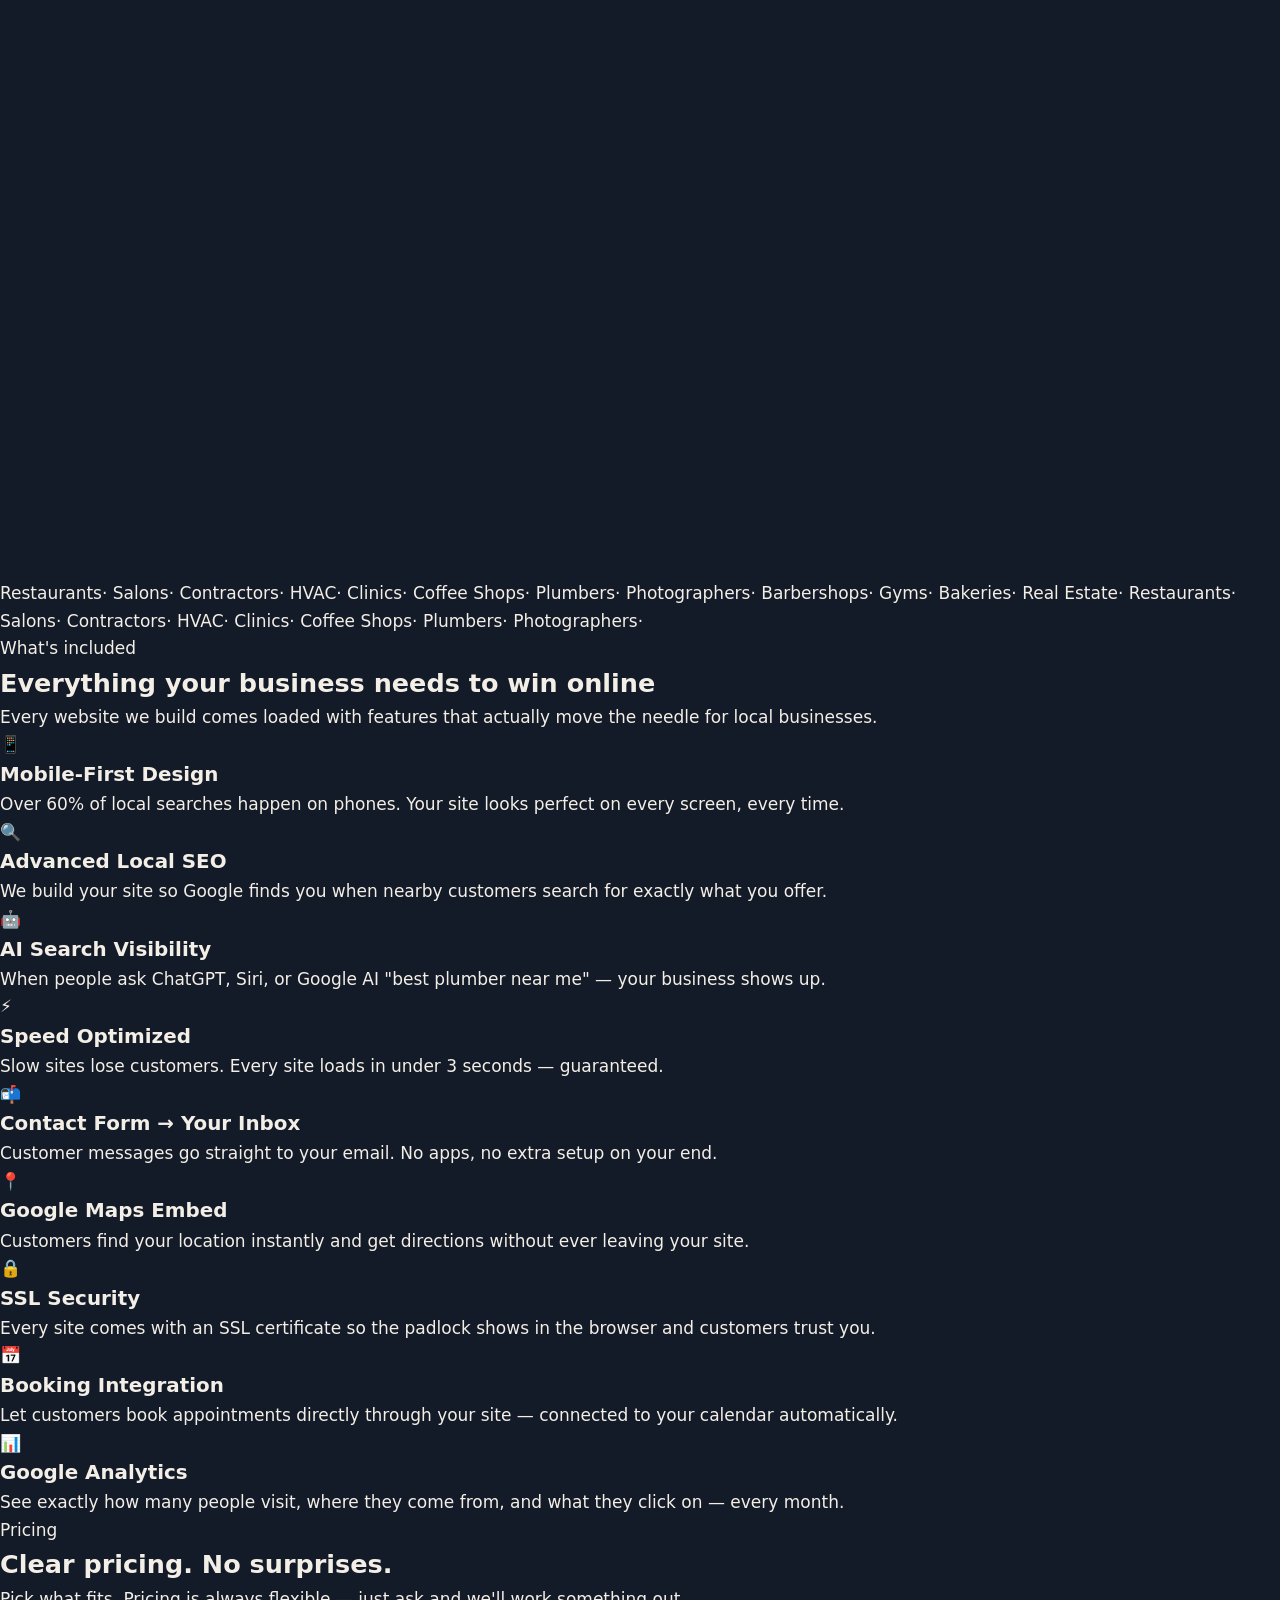
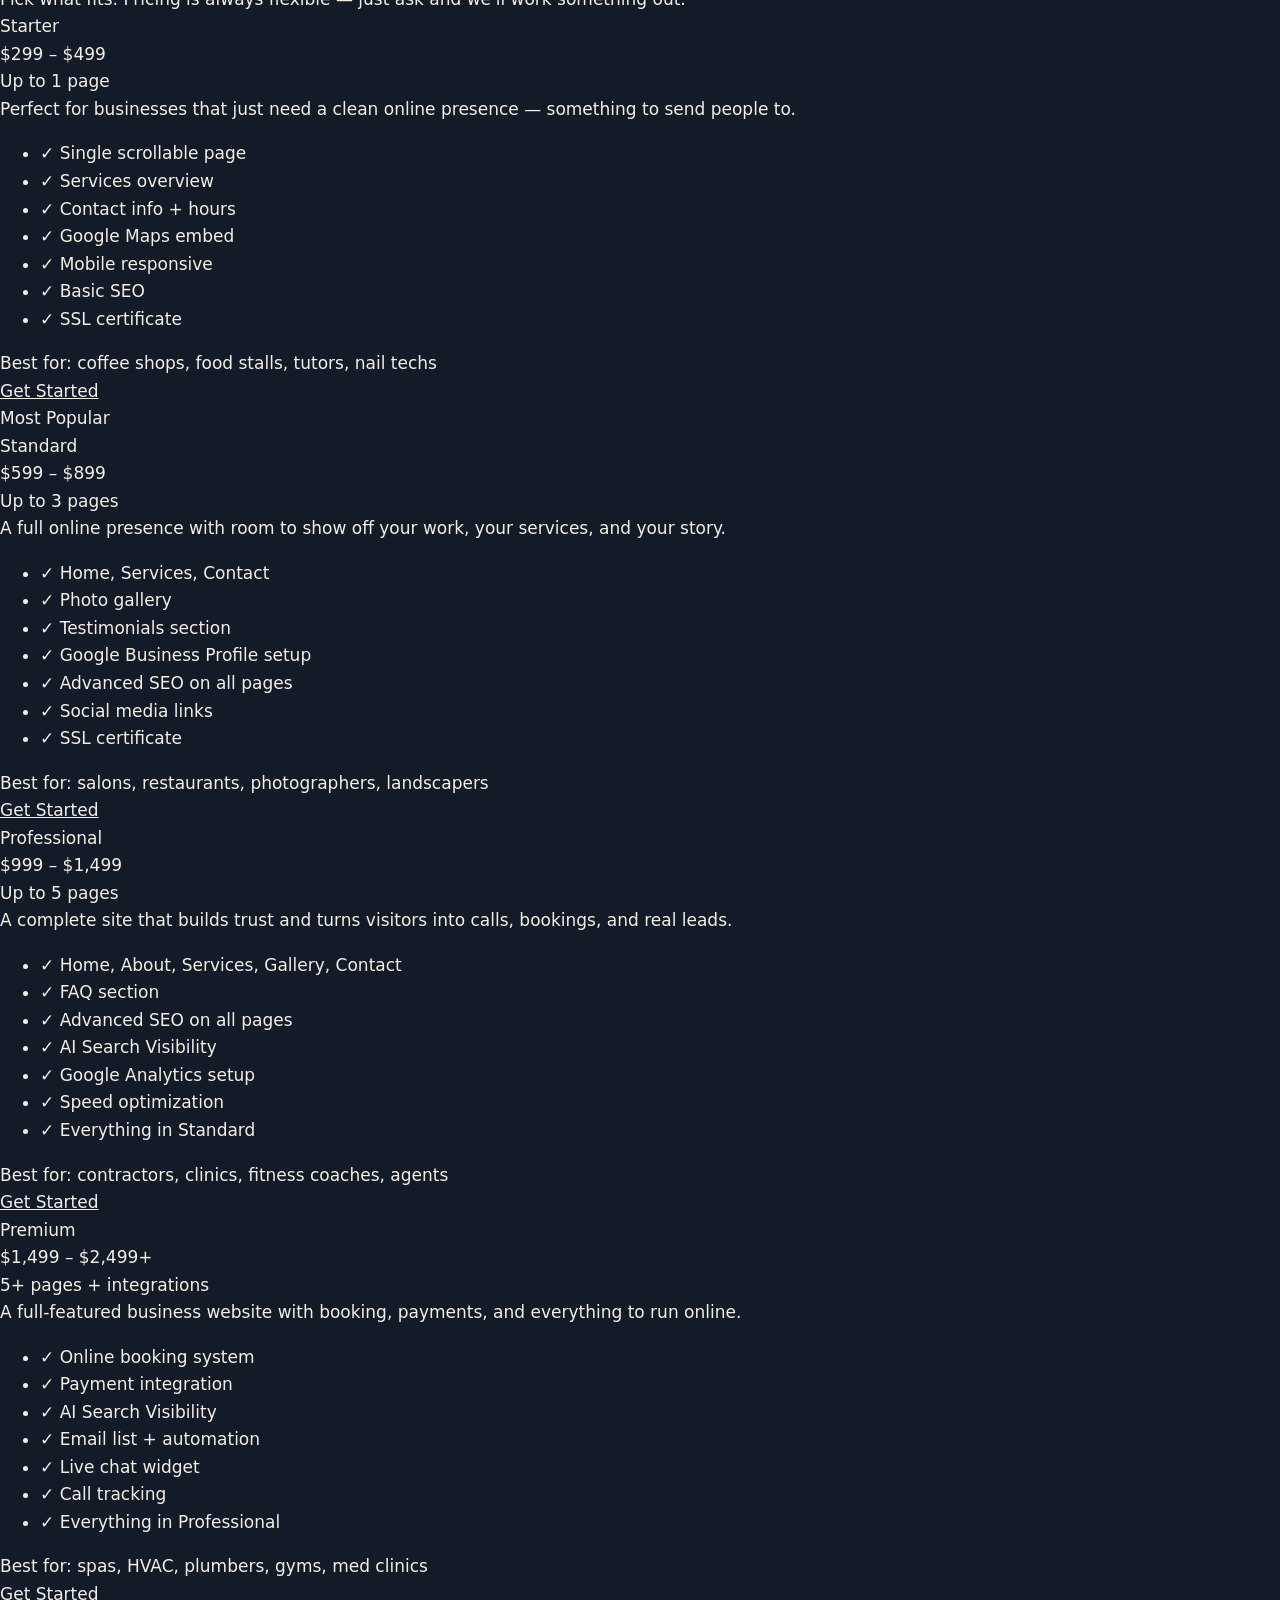
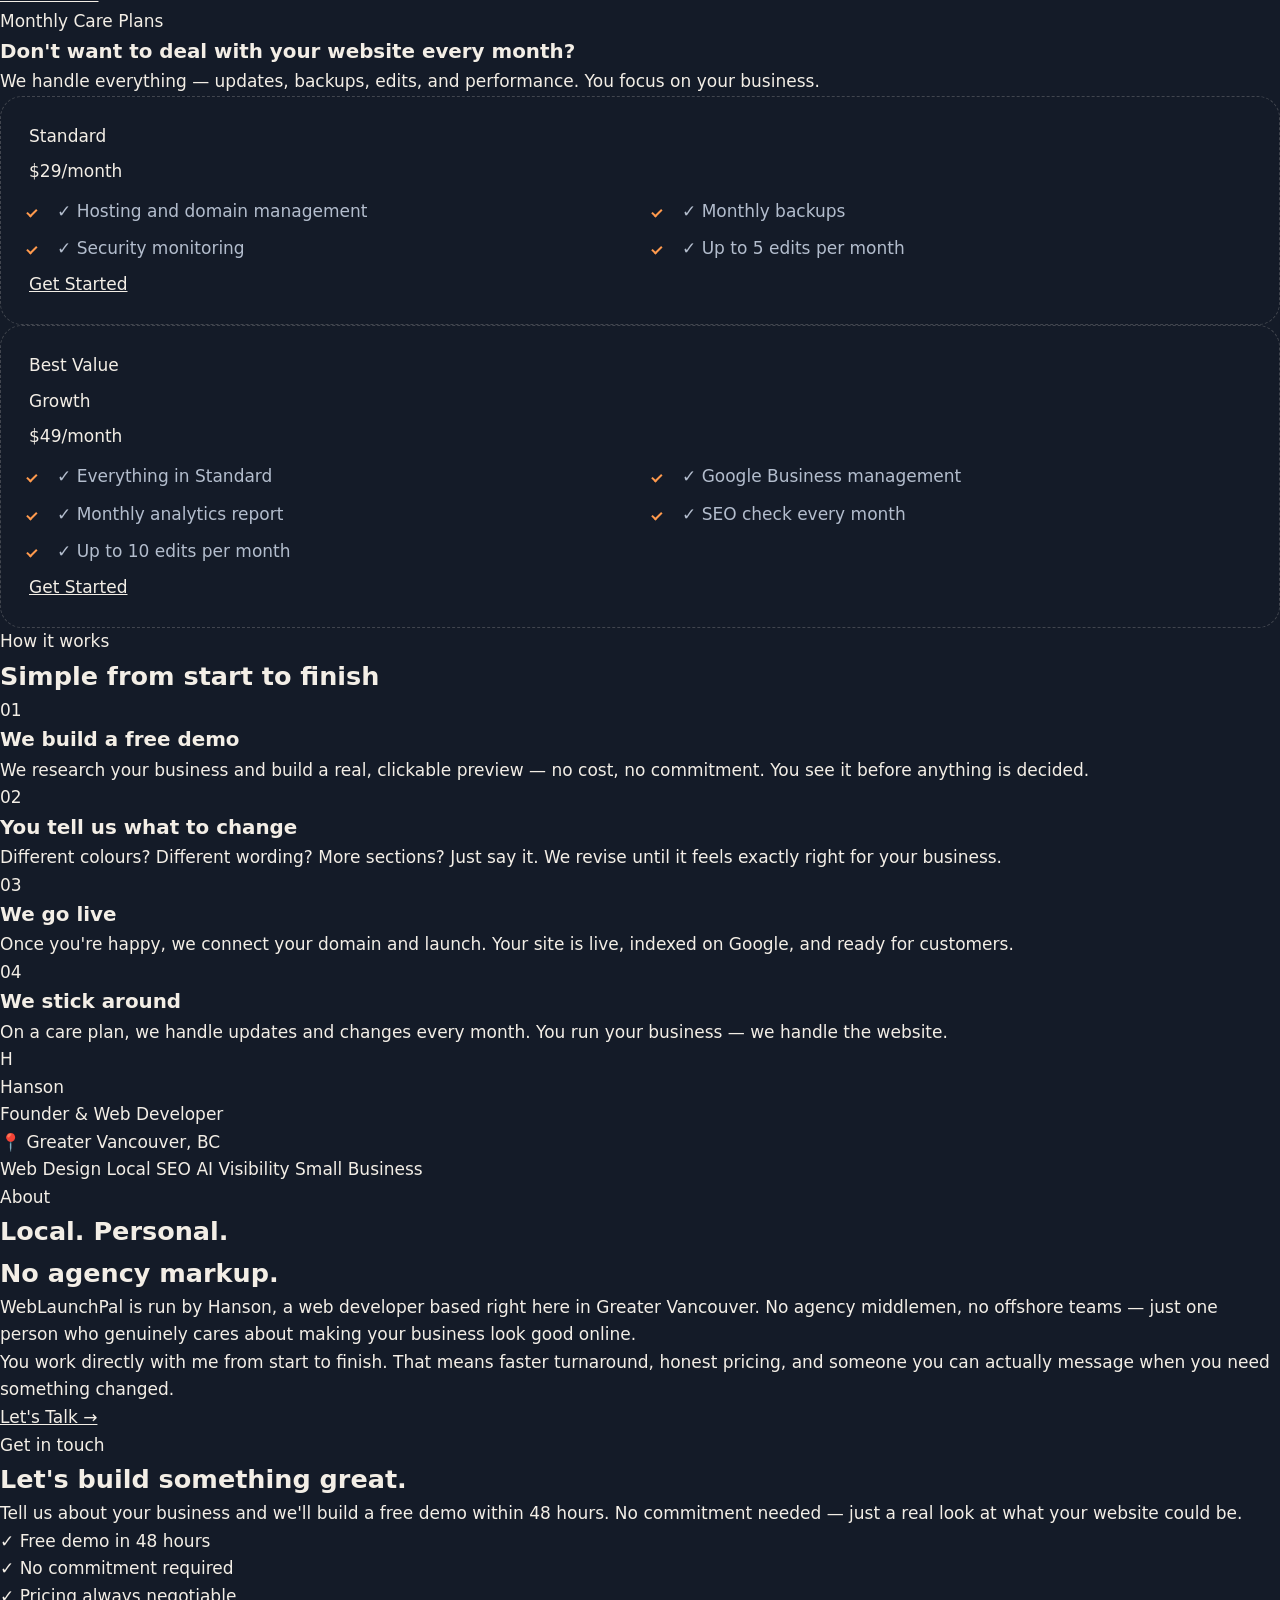
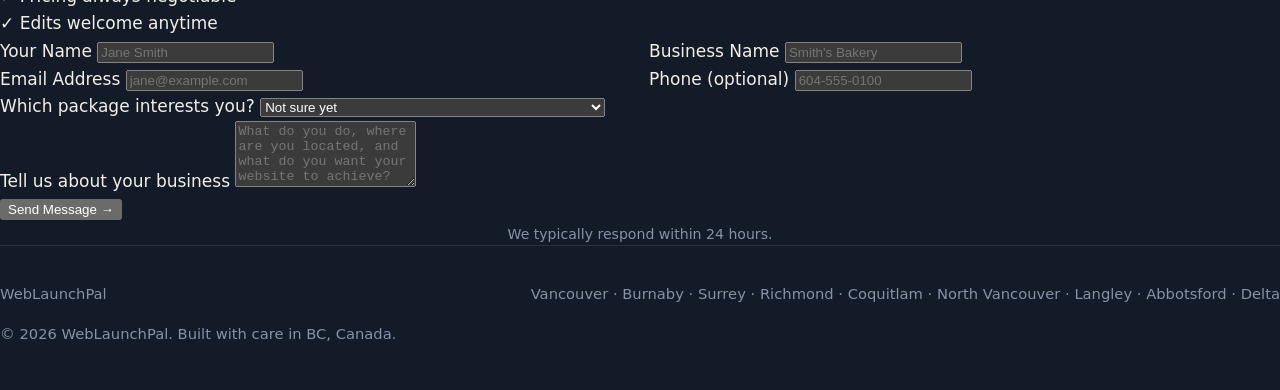
<file: index[2].html>
<!DOCTYPE html>
<html lang="en">
<head>
<meta charset="UTF-8" />
<meta name="viewport" content="width=device-width, initial-scale=1.0" />
<title>WebLaunchPal — Local Web Design for Vancouver Businesses</title>
<meta name="description" content="Affordable, professional websites for small businesses in Greater Vancouver. Built fast, built right, built for you." />
<link rel="preconnect" href="https://fonts.googleapis.com" />
<link rel="preconnect" href="https://fonts.gstatic.com" crossorigin />
<link href="https://fonts.googleapis.com/css2?family=Plus+Jakarta+Sans:wght@400;500;600;700;800&family=Outfit:wght@300;400;500;600&display=swap" rel="stylesheet" />
<link rel="stylesheet" href="style.css" />
</head>
<body>

<!-- NAV -->
<nav class="nav" id="nav">
  <div class="nav-inner">
    <a href="#" class="logo">WebLaunch<span>Pal</span></a>
    <ul class="nav-links">
      <li><a href="#services">What's Included</a></li>
      <li><a href="#pricing">Pricing</a></li>
      <li><a href="#about">About</a></li>
      <li><a href="#contact" class="nav-cta">Get a Free Demo</a></li>
    </ul>
    <button class="hamburger" id="hamburger" aria-label="Open menu">
      <span></span><span></span><span></span>
    </button>
  </div>
  <div class="mobile-menu" id="mobileMenu">
    <a href="#services">What's Included</a>
    <a href="#pricing">Pricing</a>
    <a href="#about">About</a>
    <a href="#contact">Get a Free Demo</a>
  </div>
</nav>

<!-- HERO -->
<section class="hero">
  <div class="hero-inner">
    <div class="hero-badge">🇨🇦 Serving Greater Vancouver</div>
    <h1>Your business<br/>deserves to be<br/><span class="hero-highlight">found online.</span></h1>
    <p class="hero-sub">We build fast, beautiful websites for small businesses across the Lower Mainland — at a price that actually makes sense.</p>
    <div class="hero-btns">
      <a href="#contact" class="btn-primary">Get a Free Demo →</a>
      <a href="#pricing" class="btn-ghost">See Pricing</a>
    </div>
    <div class="hero-stats">
      <div class="stat"><span class="stat-n">48hr</span><span class="stat-l">Demo turnaround</span></div>
      <div class="stat-line"></div>
      <div class="stat"><span class="stat-n">Local</span><span class="stat-l">Vancouver-based</span></div>
      <div class="stat-line"></div>
      <div class="stat"><span class="stat-n">100%</span><span class="stat-l">Mobile-friendly</span></div>
    </div>
  </div>
  <div class="hero-visual">
    <div class="browser-mock">
      <div class="browser-bar">
        <div class="browser-dots"><span></span><span></span><span></span></div>
        <div class="browser-url">weblaunchpal.vercel.app</div>
      </div>
      <div class="browser-content">
        <div class="mock-hero-block">
          <div class="mock-tag"></div>
          <div class="mock-h1"></div>
          <div class="mock-h1 short"></div>
          <div class="mock-p"></div>
          <div class="mock-p short"></div>
          <div class="mock-btns">
            <div class="mock-btn filled"></div>
            <div class="mock-btn"></div>
          </div>
        </div>
        <div class="mock-cards">
          <div class="mock-card"></div>
          <div class="mock-card"></div>
          <div class="mock-card"></div>
        </div>
      </div>
    </div>
    <div class="hero-float f1">⚡ Fast</div>
    <div class="hero-float f2">📍 Local SEO</div>
    <div class="hero-float f3">📱 Mobile</div>
  </div>
</section>

<!-- MARQUEE -->
<div class="marquee-wrap">
  <div class="marquee-track">
    <span>Restaurants</span><span class="dot">·</span>
    <span>Salons</span><span class="dot">·</span>
    <span>Contractors</span><span class="dot">·</span>
    <span>HVAC</span><span class="dot">·</span>
    <span>Clinics</span><span class="dot">·</span>
    <span>Coffee Shops</span><span class="dot">·</span>
    <span>Plumbers</span><span class="dot">·</span>
    <span>Photographers</span><span class="dot">·</span>
    <span>Barbershops</span><span class="dot">·</span>
    <span>Gyms</span><span class="dot">·</span>
    <span>Bakeries</span><span class="dot">·</span>
    <span>Real Estate</span><span class="dot">·</span>
    <span>Restaurants</span><span class="dot">·</span>
    <span>Salons</span><span class="dot">·</span>
    <span>Contractors</span><span class="dot">·</span>
    <span>HVAC</span><span class="dot">·</span>
    <span>Clinics</span><span class="dot">·</span>
    <span>Coffee Shops</span><span class="dot">·</span>
    <span>Plumbers</span><span class="dot">·</span>
    <span>Photographers</span><span class="dot">·</span>
  </div>
</div>

<!-- SERVICES -->
<section class="services" id="services">
  <div class="container">
    <div class="section-tag">What's included</div>
    <h2 class="section-h">Everything your business needs to win online</h2>
    <p class="section-p">Every website we build comes loaded with features that actually move the needle for local businesses.</p>
    <div class="services-grid">
      <div class="service-card sc-green">
        <div class="sc-icon">📱</div>
        <h3>Mobile-First Design</h3>
        <p>Over 60% of local searches happen on phones. Your site looks perfect on every screen, every time.</p>
      </div>
      <div class="service-card sc-blue">
        <div class="sc-icon">🔍</div>
        <h3>Advanced Local SEO</h3>
        <p>We build your site so Google finds you when nearby customers search for exactly what you offer.</p>
      </div>
      <div class="service-card sc-orange">
        <div class="sc-icon">🤖</div>
        <h3>AI Search Visibility</h3>
        <p>When people ask ChatGPT, Siri, or Google AI "best plumber near me" — your business shows up.</p>
      </div>
      <div class="service-card sc-purple">
        <div class="sc-icon">⚡</div>
        <h3>Speed Optimized</h3>
        <p>Slow sites lose customers. Every site loads in under 3 seconds — guaranteed.</p>
      </div>
      <div class="service-card sc-green">
        <div class="sc-icon">📬</div>
        <h3>Contact Form → Your Inbox</h3>
        <p>Customer messages go straight to your email. No apps, no extra setup on your end.</p>
      </div>
      <div class="service-card sc-blue">
        <div class="sc-icon">📍</div>
        <h3>Google Maps Embed</h3>
        <p>Customers find your location instantly and get directions without ever leaving your site.</p>
      </div>
      <div class="service-card sc-orange">
        <div class="sc-icon">🔒</div>
        <h3>SSL Security</h3>
        <p>Every site comes with an SSL certificate so the padlock shows in the browser and customers trust you.</p>
      </div>
      <div class="service-card sc-purple">
        <div class="sc-icon">📅</div>
        <h3>Booking Integration</h3>
        <p>Let customers book appointments directly through your site — connected to your calendar automatically.</p>
      </div>
      <div class="service-card sc-green">
        <div class="sc-icon">📊</div>
        <h3>Google Analytics</h3>
        <p>See exactly how many people visit, where they come from, and what they click on — every month.</p>
      </div>
    </div>
  </div>
</section>

<!-- PRICING -->
<section class="pricing" id="pricing">
  <div class="container">
    <div class="section-tag">Pricing</div>
    <h2 class="section-h">Clear pricing. No surprises.</h2>
    <p class="section-p">Pick what fits. Pricing is always flexible — just ask and we'll work something out.</p>
    <div class="pricing-grid">

      <div class="pricing-card">
        <div class="pc-top">
          <div class="pc-name">Starter</div>
          <div class="pc-price">$299<span class="pc-range"> – $499</span></div>
          <div class="pc-pages">Up to 1 page</div>
          <p class="pc-desc">Perfect for businesses that just need a clean online presence — something to send people to.</p>
        </div>
        <ul class="pc-features">
          <li><span class="check">✓</span> Single scrollable page</li>
          <li><span class="check">✓</span> Services overview</li>
          <li><span class="check">✓</span> Contact info + hours</li>
          <li><span class="check">✓</span> Google Maps embed</li>
          <li><span class="check">✓</span> Mobile responsive</li>
          <li><span class="check">✓</span> Basic SEO</li>
          <li><span class="check">✓</span> SSL certificate</li>
        </ul>
        <div class="pc-best">Best for: coffee shops, food stalls, tutors, nail techs</div>
        <a href="#contact" class="pc-btn">Get Started</a>
      </div>

      <div class="pricing-card pc-featured">
        <div class="pc-badge">Most Popular</div>
        <div class="pc-top">
          <div class="pc-name">Standard</div>
          <div class="pc-price">$599<span class="pc-range"> – $899</span></div>
          <div class="pc-pages">Up to 3 pages</div>
          <p class="pc-desc">A full online presence with room to show off your work, your services, and your story.</p>
        </div>
        <ul class="pc-features">
          <li><span class="check">✓</span> Home, Services, Contact</li>
          <li><span class="check">✓</span> Photo gallery</li>
          <li><span class="check">✓</span> Testimonials section</li>
          <li><span class="check">✓</span> Google Business Profile setup</li>
          <li><span class="check">✓</span> Advanced SEO on all pages</li>
          <li><span class="check">✓</span> Social media links</li>
          <li><span class="check">✓</span> SSL certificate</li>
        </ul>
        <div class="pc-best">Best for: salons, restaurants, photographers, landscapers</div>
        <a href="#contact" class="pc-btn pc-btn-featured">Get Started</a>
      </div>

      <div class="pricing-card">
        <div class="pc-top">
          <div class="pc-name">Professional</div>
          <div class="pc-price">$999<span class="pc-range"> – $1,499</span></div>
          <div class="pc-pages">Up to 5 pages</div>
          <p class="pc-desc">A complete site that builds trust and turns visitors into calls, bookings, and real leads.</p>
        </div>
        <ul class="pc-features">
          <li><span class="check">✓</span> Home, About, Services, Gallery, Contact</li>
          <li><span class="check">✓</span> FAQ section</li>
          <li><span class="check">✓</span> Advanced SEO on all pages</li>
          <li><span class="check">✓</span> AI Search Visibility</li>
          <li><span class="check">✓</span> Google Analytics setup</li>
          <li><span class="check">✓</span> Speed optimization</li>
          <li><span class="check">✓</span> Everything in Standard</li>
        </ul>
        <div class="pc-best">Best for: contractors, clinics, fitness coaches, agents</div>
        <a href="#contact" class="pc-btn">Get Started</a>
      </div>

      <div class="pricing-card pc-dark">
        <div class="pc-top">
          <div class="pc-name">Premium</div>
          <div class="pc-price">$1,499<span class="pc-range"> – $2,499+</span></div>
          <div class="pc-pages">5+ pages + integrations</div>
          <p class="pc-desc">A full-featured business website with booking, payments, and everything to run online.</p>
        </div>
        <ul class="pc-features">
          <li><span class="check">✓</span> Online booking system</li>
          <li><span class="check">✓</span> Payment integration</li>
          <li><span class="check">✓</span> AI Search Visibility</li>
          <li><span class="check">✓</span> Email list + automation</li>
          <li><span class="check">✓</span> Live chat widget</li>
          <li><span class="check">✓</span> Call tracking</li>
          <li><span class="check">✓</span> Everything in Professional</li>
        </ul>
        <div class="pc-best">Best for: spas, HVAC, plumbers, gyms, med clinics</div>
        <a href="#contact" class="pc-btn pc-btn-dark">Get Started</a>
      </div>

    </div>

    <!-- CARE PLANS -->
    <div class="care-wrap">
      <div class="care-left">
        <div class="section-tag">Monthly Care Plans</div>
        <h3 class="care-h">Don't want to deal with your website every month?</h3>
        <p class="care-p">We handle everything — updates, backups, edits, and performance. You focus on your business.</p>
      </div>
      <div class="care-cards">
        <div class="care-card">
          <div class="care-name">Standard</div>
          <div class="care-price">$29<span>/month</span></div>
          <ul class="care-list">
            <li>✓ Hosting and domain management</li>
            <li>✓ Monthly backups</li>
            <li>✓ Security monitoring</li>
            <li>✓ Up to 5 edits per month</li>
          </ul>
          <a href="#contact" class="pc-btn">Get Started</a>
        </div>
        <div class="care-card care-featured">
          <div class="care-badge">Best Value</div>
          <div class="care-name">Growth</div>
          <div class="care-price">$49<span>/month</span></div>
          <ul class="care-list">
            <li>✓ Everything in Standard</li>
            <li>✓ Google Business management</li>
            <li>✓ Monthly analytics report</li>
            <li>✓ SEO check every month</li>
            <li>✓ Up to 10 edits per month</li>
          </ul>
          <a href="#contact" class="pc-btn pc-btn-featured">Get Started</a>
        </div>
      </div>
    </div>

  </div>
</section>

<!-- HOW IT WORKS -->
<section class="process" id="process">
  <div class="container">
    <div class="section-tag">How it works</div>
    <h2 class="section-h">Simple from start to finish</h2>
    <div class="steps-grid">
      <div class="step-card">
        <div class="step-num">01</div>
        <h3>We build a free demo</h3>
        <p>We research your business and build a real, clickable preview — no cost, no commitment. You see it before anything is decided.</p>
      </div>
      <div class="step-card">
        <div class="step-num">02</div>
        <h3>You tell us what to change</h3>
        <p>Different colours? Different wording? More sections? Just say it. We revise until it feels exactly right for your business.</p>
      </div>
      <div class="step-card">
        <div class="step-num">03</div>
        <h3>We go live</h3>
        <p>Once you're happy, we connect your domain and launch. Your site is live, indexed on Google, and ready for customers.</p>
      </div>
      <div class="step-card">
        <div class="step-num">04</div>
        <h3>We stick around</h3>
        <p>On a care plan, we handle updates and changes every month. You run your business — we handle the website.</p>
      </div>
    </div>
  </div>
</section>

<!-- ABOUT -->
<section class="about" id="about">
  <div class="container about-inner">
    <div class="about-card">
      <div class="about-avatar">H</div>
      <div class="about-name">Hanson</div>
      <div class="about-role">Founder & Web Developer</div>
      <div class="about-loc">📍 Greater Vancouver, BC</div>
      <div class="about-tags">
        <span>Web Design</span>
        <span>Local SEO</span>
        <span>AI Visibility</span>
        <span>Small Business</span>
      </div>
    </div>
    <div class="about-text">
      <div class="section-tag">About</div>
      <h2 class="section-h">Local. Personal.<br/>No agency markup.</h2>
      <p>WebLaunchPal is run by Hanson, a web developer based right here in Greater Vancouver. No agency middlemen, no offshore teams — just one person who genuinely cares about making your business look good online.</p>
      <p>You work directly with me from start to finish. That means faster turnaround, honest pricing, and someone you can actually message when you need something changed.</p>
      <a href="#contact" class="btn-primary">Let's Talk →</a>
    </div>
  </div>
</section>

<!-- CONTACT -->
<section class="contact" id="contact">
  <div class="container">
    <div class="contact-inner">
      <div class="contact-left">
        <div class="section-tag">Get in touch</div>
        <h2 class="section-h">Let's build something great.</h2>
        <p>Tell us about your business and we'll build a free demo within 48 hours. No commitment needed — just a real look at what your website could be.</p>
        <div class="contact-perks">
          <div class="perk">✓ Free demo in 48 hours</div>
          <div class="perk">✓ No commitment required</div>
          <div class="perk">✓ Pricing always negotiable</div>
          <div class="perk">✓ Edits welcome anytime</div>
        </div>
      </div>
      <form class="contact-form" action="https://formspree.io/f/mgoqdpvz" method="POST">
        <div class="form-row">
          <div class="form-group">
            <label for="name">Your Name</label>
            <input type="text" id="name" name="name" placeholder="Jane Smith" required />
          </div>
          <div class="form-group">
            <label for="business">Business Name</label>
            <input type="text" id="business" name="business" placeholder="Smith's Bakery" required />
          </div>
        </div>
        <div class="form-row">
          <div class="form-group">
            <label for="email">Email Address</label>
            <input type="email" id="email" name="email" placeholder="jane@example.com" required />
          </div>
          <div class="form-group">
            <label for="phone">Phone (optional)</label>
            <input type="tel" id="phone" name="phone" placeholder="604-555-0100" />
          </div>
        </div>
        <div class="form-group">
          <label for="package">Which package interests you?</label>
          <select id="package" name="package">
            <option value="">Not sure yet</option>
            <option value="starter">Starter — Up to 1 page ($299–$499)</option>
            <option value="standard">Standard — Up to 3 pages ($599–$899)</option>
            <option value="professional">Professional — Up to 5 pages ($999–$1,499)</option>
            <option value="premium">Premium — 5+ pages + integrations ($1,499–$2,499+)</option>
          </select>
        </div>
        <div class="form-group">
          <label for="message">Tell us about your business</label>
          <textarea id="message" name="message" rows="4" placeholder="What do you do, where are you located, and what do you want your website to achieve?"></textarea>
        </div>
        <button type="submit" class="btn-primary submit-btn">Send Message →</button>
        <p class="form-note">We typically respond within 24 hours.</p>
      </form>
    </div>
  </div>
</section>

<!-- FOOTER -->
<footer class="footer">
  <div class="container footer-inner">
    <div class="footer-logo">WebLaunch<span>Pal</span></div>
    <div class="footer-cities">Vancouver · Burnaby · Surrey · Richmond · Coquitlam · North Vancouver · Langley · Abbotsford · Delta</div>
    <div class="footer-copy">© 2026 WebLaunchPal. Built with care in BC, Canada.</div>
  </div>
</footer>

<script>
const hamburger = document.getElementById('hamburger');
const mobileMenu = document.getElementById('mobileMenu');
hamburger.addEventListener('click', () => {
  mobileMenu.classList.toggle('open');
  hamburger.classList.toggle('active');
});
mobileMenu.querySelectorAll('a').forEach(a => {
  a.addEventListener('click', () => {
    mobileMenu.classList.remove('open');
    hamburger.classList.remove('active');
  });
});
window.addEventListener('scroll', () => {
  document.getElementById('nav').classList.toggle('scrolled', window.scrollY > 40);
});
</script>
</body>
</html>
</file>
<file: style.css>
/* WebLaunchPal — cinematic build ("lights on")
   Premise: a business going from invisible to found. The hero is a descent from a dusk sky, through
   the clouds, down into the GTA's city lights, driven by scroll. Everything below lives in the same
   dusk: a deep slate canvas sampled from the sky, warm city-light amber as the single accent (CTA,
   focus, rare emphasis), sunset peach for soft highlights. One family, Archivo, used wide and heavy
   for display, normal width for reading. The amber-on-dark look is a deliberate carve-out: it is the
   footage's own light, not a default reach. */

:root {
  --canvas: #141B28;
  --panel: #1B2436;
  --panel-2: #222D43;
  --line: rgba(243,238,230,.10);
  --line-2: rgba(243,238,230,.20);
  --text: #F3EEE6;
  --text-2: #B3BDCD;
  --text-3: #8592A7;
  --accent: #FF9A4D;
  --accent-hover: #FFB067;
  --accent-ink: #1A1206;
  --accent-muted: rgba(255,154,77,.16);
  --peach: #F6C29A;
  --ok: #9FD8A8;
  --error: #FF9C8A;

  --sans: 'Archivo', 'Segoe UI', system-ui, -apple-system, sans-serif;
  --ease: cubic-bezier(.2,.75,.2,1);
  --ease-io: cubic-bezier(.65,0,.35,1);
  --tshadow: 0 1px 2px rgba(8,10,18,.9), 0 3px 14px rgba(8,10,18,.7), 0 10px 44px rgba(8,10,18,.75);

  --gutter-l: max(20px, env(safe-area-inset-left, 0px));
  --gutter-r: max(20px, env(safe-area-inset-right, 0px));
  color-scheme: dark;
}

*, *::before, *::after { box-sizing: border-box; }
html { overflow-x: hidden; overflow-x: clip; scroll-behavior: smooth; scroll-padding-top: 84px; background: var(--canvas); }
body { overflow-x: hidden; overflow-x: clip; margin: 0; background: var(--canvas); color: var(--text); font-family: var(--sans); font-size: 1.0625rem; line-height: 1.62; -webkit-font-smoothing: antialiased; }
img { max-width: 100%; display: block; }
a { color: inherit; }
h1, h2, h3, h4 { margin: 0; text-wrap: balance; }
p { margin: 0; }
:focus-visible { outline: 2px solid var(--accent); outline-offset: 3px; border-radius: 6px; }
::selection { background: rgba(255,154,77,.35); }
.skip { position: absolute; left: 12px; top: -60px; z-index: 100; background: var(--accent); color: var(--accent-ink); padding: 10px 16px; border-radius: 8px; font-weight: 700; text-decoration: none; }
.skip:focus { top: 12px; }
main:focus { outline: none; }

/* One environment behind everything: two slow glows drifting in the dusk */
.env { position: fixed; inset: 0; z-index: -1; pointer-events: none;
  background: radial-gradient(60% 50% at 15% 20%, rgba(70,90,140,.22), transparent 70%), radial-gradient(50% 40% at 85% 80%, rgba(255,154,77,.07), transparent 70%);
  animation: drift 80s ease-in-out -20s infinite alternate; }
@keyframes drift { to { transform: translate3d(-3%, 2%, 0) scale(1.06); } }
body.paused *, body.paused *::before, body.paused *::after { animation-play-state: paused !important; }

.wrap { max-width: 1200px; margin: 0 auto; padding-left: var(--gutter-l); padding-right: var(--gutter-r); }

/* Buttons */
.btn {
  display: inline-flex; align-items: center; justify-content: center; gap: 10px;
  font: 650 1rem var(--sans); font-stretch: 105%; letter-spacing: -0.005em;
  padding: 15px 26px; border-radius: 999px; border: 1px solid transparent;
  text-decoration: none; cursor: pointer;
  transition: background .25s var(--ease), border-color .25s var(--ease), color .25s var(--ease), box-shadow .3s var(--ease), transform .25s var(--ease);
}
.btn-go { background: var(--accent); color: var(--accent-ink); box-shadow: 0 10px 30px -12px rgba(255,154,77,.75); }
.btn-go:hover { background: var(--accent-hover); transform: translateY(-1px); box-shadow: 0 14px 36px -12px rgba(255,154,77,.85); }
.btn-ghost { border-color: var(--line-2); color: var(--text); background: rgba(20,27,40,.35); backdrop-filter: blur(8px); -webkit-backdrop-filter: blur(8px); }
.btn-ghost:hover { border-color: var(--text); }
@media (pointer: coarse) { .btn { min-height: 48px; } }

/* Nav: clear over the sky, glass once you scroll */
.nav { position: fixed; top: env(safe-area-inset-top, 0px); left: 0; right: 0; z-index: 50; transition: background .35s var(--ease), border-color .35s var(--ease); border-bottom: 1px solid transparent; }
.nav.scrolled { background: rgba(20,27,40,.78); border-color: var(--line); backdrop-filter: blur(16px) saturate(140%); -webkit-backdrop-filter: blur(16px) saturate(140%); }
.nav-inner { display: flex; align-items: center; justify-content: space-between; height: 72px; gap: 24px; }
.logo { display: inline-flex; align-items: center; gap: 10px; font-weight: 820; font-stretch: 118%; font-size: 1.2rem; letter-spacing: -0.03em; text-decoration: none; color: var(--text); }
.logo img { width: 34px; height: 34px; }
.logo span { color: var(--accent); margin-left: -10px; }
.nav-links { display: flex; align-items: center; gap: 30px; list-style: none; margin: 0; padding: 0; }
.nav-links a { color: var(--text-2); text-decoration: none; font-size: .95rem; font-weight: 500; transition: color .2s; text-shadow: 0 1px 8px rgba(8,10,18,.5); }
.nav-links a:hover { color: var(--text); }
.nav-links .btn { color: var(--accent-ink); padding: 10px 20px; text-shadow: none; }
.menu-btn { display: none; background: rgba(20,27,40,.4); border: 1px solid var(--line-2); color: var(--text); border-radius: 999px; padding: 8px 16px; font: 600 .9rem var(--sans); cursor: pointer; backdrop-filter: blur(8px); }
.mobile-menu { display: none; }

/* ---------- The descent hero ---------- */
.hero { position: relative; height: 420vh; }
.stage { position: sticky; top: 0; height: 100vh; height: 100svh; overflow: hidden; background: #1a2130; isolation: isolate; }
.sky { position: absolute; inset: 0; overflow: hidden; z-index: -4; }
.sky-img {
  position: absolute; inset: 0; background: #2a3242 url('assets/hero-sky.jpg') 50% 58% / cover no-repeat;
  transform-origin: 50% 60%; will-change: transform;
}
/* Clouds that part outward as you fall through the gap */
.cloud { position: absolute; top: 18%; bottom: -10%; width: 62%; z-index: -3; pointer-events: none; filter: blur(22px);
  opacity: calc(.62 * (1 - var(--part, 0) * .85)); will-change: transform, opacity; }
.cloud-l { left: -14%; transform: translate3d(calc(var(--part, 0) * -55%), 0, 0) scale(calc(1 + var(--part, 0) * .25));
  background: radial-gradient(60% 45% at 60% 55%, rgba(205,200,214,.75), transparent 70%), radial-gradient(45% 35% at 30% 80%, rgba(160,165,185,.6), transparent 70%); }
.cloud-r { right: -14%; transform: translate3d(calc(var(--part, 0) * 55%), 0, 0) scale(calc(1 + var(--part, 0) * .25));
  background: radial-gradient(60% 45% at 40% 55%, rgba(205,200,214,.75), transparent 70%), radial-gradient(45% 35% at 70% 80%, rgba(160,165,185,.6), transparent 70%); }
/* The beat of mist across the lens when the camera passes through the cloud layer */
.mist { position: absolute; inset: -10%; z-index: -2; pointer-events: none; opacity: calc(var(--mist, 0) * .8);
  background: radial-gradient(70% 60% at 50% 55%, rgba(232,226,232,.9), rgba(200,198,214,.55) 55%, rgba(170,170,190,.2) 80%); filter: blur(10px); }
.scrim { position: absolute; inset: 0; z-index: -1; pointer-events: none;
  background:
    radial-gradient(120% 90% at 50% 40%, rgba(10,12,20,0) 40%, rgba(10,12,20,.55) 100%),
    linear-gradient(180deg, rgba(14,18,28,.35) 0%, rgba(14,18,28,0) 22%, rgba(14,18,28,0) 70%, var(--canvas) 100%); }

.band { position: absolute; z-index: 2; text-shadow: var(--tshadow); --k: 1; will-change: opacity; }
.band::before { content: ""; position: absolute; inset: -34% -26%; z-index: -1; pointer-events: none;
  background: radial-gradient(ellipse 50% 50% at 50% 50%, rgba(8,10,18,.62) 0%, rgba(8,10,18,.42) 50%, rgba(8,10,18,.12) 80%, rgba(8,10,18,0) 100%);
  opacity: calc(.3 + .7 * var(--k)); }
.band .btn { text-shadow: none; }
.band > * { transform: translate3d(0, calc((1 - var(--k)) * 26px), 0); opacity: calc(var(--k) * 1.4 - .1); }
.band > *:nth-child(2) { transform: translate3d(0, calc((1 - var(--k)) * 40px), 0); opacity: calc(var(--k) * 1.6 - .35); }
.band > *:nth-child(3) { transform: translate3d(0, calc((1 - var(--k)) * 54px), 0); opacity: calc(var(--k) * 1.9 - .7); }
.band-1 { left: max(var(--gutter-l), calc((100vw - 1200px) / 2 + 20px)); top: 19vh; max-width: min(40rem, 50vw); display: grid; gap: 22px; }
.band-2 { right: max(var(--gutter-r), calc((100vw - 1200px) / 2 + 20px)); top: 30vh; max-width: min(30rem, 42vw); display: grid; gap: 14px; text-align: right; }
.band-3 { left: max(var(--gutter-l), calc((100vw - 1200px) / 2 + 20px)); bottom: 12vh; max-width: min(50rem, 64vw); display: grid; gap: 20px; }

.clock { display: inline-flex; align-items: center; gap: 10px; width: fit-content; font-weight: 650; font-size: .9rem; color: var(--accent-ink); background: var(--accent); border-radius: 999px; padding: 6px 14px 6px 10px; text-shadow: none; box-shadow: 0 8px 24px -10px rgba(255,154,77,.8); }
.clock-dot { width: 8px; height: 8px; border-radius: 50%; background: var(--accent-ink); animation: pulse 2.4s ease-in-out -1s infinite; }
@keyframes pulse { 50% { opacity: .35; } }
.hero h1 { font-weight: 820; font-stretch: 120%; font-size: clamp(2.7rem, 1.3rem + 4.4vw, 5.4rem); line-height: .95; letter-spacing: -0.045em; max-width: 12ch; }
.lede { font-size: clamp(1.08rem, 1rem + .35vw, 1.28rem); color: #E4E1DC; max-width: 40ch; line-height: 1.5; }
.big { font-weight: 800; font-stretch: 116%; font-size: clamp(2rem, 1.1rem + 2.9vw, 3.6rem); line-height: 1; letter-spacing: -0.04em; }
.sub { font-size: clamp(1.05rem, 1rem + .3vw, 1.22rem); color: #E4E1DC; line-height: 1.5; }
.promise { list-style: none; margin: 0; padding: 0; display: grid; gap: 8px; }
.promise li { display: flex; gap: 10px; align-items: baseline; color: #EDEAE4; }
.promise li::before { content: ""; width: 10px; height: 6px; border-left: 2px solid var(--accent); border-bottom: 2px solid var(--accent); transform: rotate(-45deg) translateY(-3px); flex: none; }
.actions { display: flex; flex-wrap: wrap; gap: 12px; }

.cue { position: absolute; left: 50%; bottom: 28px; transform: translateX(-50%); z-index: 2; display: grid; justify-items: center; gap: 8px; font-size: .78rem; letter-spacing: .08em; color: var(--text-2); opacity: calc(1 - var(--part, 0) * 6); }
.cue span { width: 22px; height: 34px; border: 1.5px solid var(--text-2); border-radius: 12px; position: relative; }
.cue span::after { content: ""; position: absolute; left: 50%; top: 7px; width: 3px; height: 7px; margin-left: -1.5px; border-radius: 2px; background: var(--accent); animation: wheel 2s var(--ease) -0.4s infinite; }
@keyframes wheel { 0% { transform: translateY(0); opacity: 1; } 70% { transform: translateY(10px); opacity: 0; } 100% { opacity: 0; } }

/* The static hero: phones, portrait tablets, landscape phones and reduced motion.
   These five queries match the GATES list in the script exactly. */
html.static-hero .hero { height: auto; }
html.static-hero .stage { position: relative; height: auto; min-height: 100svh; display: flex; flex-direction: column; justify-content: flex-end; gap: 36px; padding: 120px var(--gutter-r) 64px var(--gutter-l); }
html.static-hero .band { position: relative; inset: auto; max-width: 40rem; opacity: 1; visibility: visible; text-align: left; }
html.static-hero .band > * { transform: none; opacity: 1; }
html.static-hero .band-2, html.static-hero .band-3 .big, html.static-hero .cloud, html.static-hero .mist, html.static-hero .cue { display: none; }
html.static-hero .sky-img { transform: scale(1.12); background-position: 50% 62%; }
html.static-hero .scrim { background: linear-gradient(180deg, rgba(14,18,28,.3) 0%, rgba(14,18,28,0) 26%, rgba(14,18,28,.35) 58%, rgba(14,18,28,.8) 86%, var(--canvas) 100%); }
@media (max-width: 720px) {
  .sky-img { background-image: url('assets/hero-sky-portrait.jpg'); }
  html.static-hero .stage { padding-top: 104px; gap: 28px; }
}

/* ---------- Sections below ---------- */
.band-section { position: relative; padding-block: clamp(80px, 10vw, 136px); }
.section-head { display: grid; grid-template-columns: minmax(0, 1.1fr) minmax(0, .9fr); gap: 16px 56px; align-items: end; margin-bottom: clamp(40px, 5vw, 64px); }
.section-head h2 { font-weight: 800; font-stretch: 115%; font-size: clamp(2.1rem, 1.3rem + 2.6vw, 3.6rem); line-height: .98; letter-spacing: -0.04em; }
.section-head p { color: var(--text-2); font-size: 1.15rem; line-height: 1.55; max-width: 44ch; }

/* Quiet entrances: one rise per block, children staggered, retired once done */
.io .section-head, .io .features, .io .tiers, .io .compare, .io .extras-grid, .io .about-grid, .io .faq, .io .contact-grid, .io .timeline { opacity: 0; transform: translate3d(0, 28px, 0); transition: opacity .9s var(--ease), transform .9s var(--ease); }
.io .in.section-head, .io .in.features, .io .in.tiers, .io .in.compare, .io .in.extras-grid, .io .in.about-grid, .io .in.faq, .io .in.contact-grid, .io .in.timeline { opacity: 1; transform: none; }

/* How it works: four steps on a line that draws itself when it arrives */
.timeline { list-style: none; margin: 0; padding: 0; display: grid; grid-template-columns: repeat(4, minmax(0, 1fr)); position: relative; }
.timeline::before, .timeline::after { content: ""; position: absolute; left: 0; right: 0; top: 19px; height: 2px; background: var(--line-2); }
.timeline::after { background: linear-gradient(90deg, var(--peach), var(--accent)); transform: scaleX(0); transform-origin: left; transition: transform 1.6s var(--ease-io) .4s; }
.timeline.in::after, html:not(.io) .timeline::after { transform: none; }
.tl-step { position: relative; display: grid; gap: 10px; padding-right: 28px; align-content: start; }
.tl-hour { position: relative; z-index: 1; width: fit-content; font-weight: 700; font-size: .9rem; font-variant-numeric: tabular-nums; color: var(--text); background: var(--panel); border: 1px solid var(--line-2); border-radius: 999px; padding: 8px 16px; }
.tl-step.is-key .tl-hour { background: var(--accent); border-color: var(--accent); color: var(--accent-ink); box-shadow: 0 0 0 6px var(--accent-muted); }
.tl-step h3 { font-weight: 750; font-stretch: 105%; font-size: 1.3rem; line-height: 1.2; letter-spacing: -0.02em; margin-top: 18px; }
.tl-step p { color: var(--text-2); }

/* Before / after */
.compare { max-width: 1060px; display: grid; gap: 14px; }
.browser { position: relative; border-radius: 16px; overflow: hidden; border: 1px solid var(--line-2); background: var(--panel); box-shadow: 0 40px 100px -40px rgba(0,0,0,.8), 0 0 0 1px rgba(255,154,77,.06); }
.browser-bar { display: flex; align-items: center; gap: 8px; padding: 10px 14px; border-bottom: 1px solid var(--line); }
.browser-bar i { width: 10px; height: 10px; border-radius: 50%; background: var(--panel-2); }
.browser-url { margin-left: 10px; flex: 1; min-width: 0; font-size: .78rem; color: var(--text-3); white-space: nowrap; overflow: hidden; text-overflow: ellipsis; }
.stage-ba { position: relative; aspect-ratio: 16 / 9.5; max-width: 100%; overflow: hidden; --pos: 50%; }
.layer { position: absolute; inset: 0; }
.layer-after { clip-path: inset(0 0 0 var(--pos)); }
.divider { position: absolute; top: 0; bottom: 0; left: var(--pos); width: 2px; margin-left: -1px; background: var(--accent); pointer-events: none; box-shadow: 0 0 16px rgba(255,154,77,.6); }
.divider-knob { position: absolute; top: 50%; left: 50%; transform: translate(-50%, -50%); width: 46px; height: 46px; border-radius: 50%; background: var(--accent); color: var(--accent-ink); display: grid; place-items: center; box-shadow: 0 8px 24px rgba(0,0,0,.45); }
.stage-ba input[type=range] { position: absolute; inset: 0; width: 100%; height: 100%; margin: 0; opacity: 0; cursor: ew-resize; z-index: 5; }
.stage-ba:has(input:focus-visible) .divider-knob { outline: 2px solid var(--text); outline-offset: 3px; }
.tag { position: absolute; top: 12px; z-index: 3; font-size: .72rem; font-weight: 700; letter-spacing: .04em; padding: 4px 10px; border-radius: 999px; pointer-events: none; }
.tag-before { left: 12px; background: #fff; color: #333; border: 1px solid #999; }
.tag-after { right: 12px; background: var(--accent); color: var(--accent-ink); }
.compare-note { font-size: .88rem; color: var(--text-3); }

.old { background: #c9d3dd; font-family: 'Times New Roman', Times, serif; color: #000; padding: 4% 5%; display: grid; gap: 3%; align-content: start; height: 100%; font-size: clamp(9px, 1.2vw, 15px); }
.old-banner { background: #1d3f8f; color: #ff0; text-align: center; font-size: 1.6em; font-weight: bold; padding: 2% 0; border: 3px outset #8aa0d6; }
.old-row { display: grid; grid-template-columns: 30% 1fr; gap: 4%; }
.old-nav { background: #eee; border: 2px inset #999; padding: 6%; display: grid; gap: 4px; align-content: start; }
.old-nav span { color: #00e; text-decoration: underline; }
.old-main { display: grid; gap: 6px; align-content: start; }
.old-main h3 { font-family: 'Times New Roman', Times, serif; font-size: 1.3em; text-align: center; color: #900; }
.old-box { background: #fff; border: 1px solid #777; padding: 4%; }
.old-ctr { font-size: .85em; text-align: center; background: #000; color: #0f0; width: fit-content; padding: 1px 6px; margin: 0 auto; font-family: 'Courier New', monospace; }
.old-construct { text-align: center; font-weight: bold; color: #000; background: repeating-linear-gradient(45deg, #ffd400 0 10px, #111 10px 20px); padding: 4px; }
.old-construct span { background: #ffd400; padding: 0 6px; }
.new { height: 100%; color: #F2F6FA; font-family: var(--sans); background: radial-gradient(120% 90% at 85% 15%, rgba(255,154,77,.28), transparent 55%), radial-gradient(80% 80% at 10% 100%, rgba(80,110,170,.35), transparent 60%), #10172a; display: grid; grid-template-rows: auto 1fr auto; font-size: clamp(9px, 1.15vw, 15px); }
.new-nav { display: flex; justify-content: space-between; align-items: center; padding: 3.5% 5%; }
.new-nav b { font-weight: 800; font-stretch: 118%; font-size: 1.15em; }
.new-nav span { font-size: .8em; opacity: .75; }
.new-nav em { font-style: normal; font-size: .8em; background: #F2F6FA; color: #0c1624; padding: .35em .9em; border-radius: 999px; font-weight: 700; }
.new-hero { padding: 0 5%; display: grid; gap: .9em; align-content: center; }
.new-hero small { color: var(--peach); font-weight: 600; font-size: .8em; }
.new-hero h3 { font-size: 2.6em; font-weight: 820; font-stretch: 115%; letter-spacing: -0.04em; line-height: .98; max-width: 11ch; }
.new-hero p { opacity: .75; max-width: 30ch; font-size: .95em; line-height: 1.4; }
.new-cta { display: flex; gap: .6em; flex-wrap: wrap; }
.new-cta span { background: var(--accent); color: var(--accent-ink); padding: .55em 1.1em; border-radius: 999px; font-weight: 700; font-size: .85em; }
.new-cta span + span { background: transparent; color: #F2F6FA; border: 1px solid rgba(242,246,250,.35); }
.new-strip { display: grid; grid-template-columns: repeat(3, 1fr); border-top: 1px solid rgba(242,246,250,.15); }
.new-strip div { padding: 3% 5%; font-size: .78em; display: grid; gap: .1em; }
.new-strip div + div { border-left: 1px solid rgba(242,246,250,.15); }
.new-strip b { font-weight: 800; font-stretch: 115%; font-size: 1.35em; }

/* Included: an open three-column list, no boxed cards */
.features { list-style: none; margin: 0; padding: 0; display: grid; grid-template-columns: repeat(3, minmax(0, 1fr)); gap: 0 48px; }
.feature { padding: 30px 0 34px; border-top: 1px solid var(--line-2); display: grid; gap: 10px; align-content: start; }
.f-icon { width: 46px; height: 46px; border-radius: 14px; display: grid; place-items: center; background: var(--accent-muted); margin-bottom: 8px; }
.f-icon svg { width: 22px; height: 22px; fill: none; stroke: var(--accent); stroke-width: 2; stroke-linecap: round; stroke-linejoin: round; }
.feature h3 { font-weight: 750; font-stretch: 105%; font-size: 1.22rem; letter-spacing: -0.015em; }
.feature p { color: var(--text-2); }

/* Extras */
.extras-list { list-style: none; margin: 0; padding: 0; display: grid; grid-template-columns: repeat(2, minmax(0, 1fr)); column-gap: 56px; }
.extras-list li { padding: 22px 0; border-top: 1px solid var(--line); display: grid; gap: 4px; align-content: start; }
.extras-list b { font-weight: 750; font-stretch: 108%; font-size: 1.22rem; letter-spacing: -0.015em; }
.extras-list span { color: var(--text-2); }

/* Pricing */
.tiers { display: grid; grid-template-columns: repeat(3, minmax(0, 1fr)); gap: 18px; align-items: stretch; }
.tier { position: relative; background: var(--panel); border: 1px solid var(--line); border-radius: 22px; padding: 32px 28px; display: grid; grid-template-rows: auto auto auto 1fr auto; gap: 18px; }
.tier-name { font-weight: 780; font-stretch: 110%; font-size: 1.3rem; display: flex; justify-content: space-between; align-items: center; gap: 12px; }
.tier-badge { font-size: .74rem; font-weight: 700; font-stretch: 100%; background: var(--accent); color: var(--accent-ink); padding: 4px 10px; border-radius: 999px; }
.tier-price { font-weight: 820; font-stretch: 118%; font-size: 3.1rem; letter-spacing: -0.05em; line-height: 1; font-variant-numeric: tabular-nums; }
.tier-scope { color: var(--text-2); }
.tier ul { list-style: none; margin: 0; padding: 0; display: grid; gap: 10px; align-content: start; }
.tier li { display: grid; grid-template-columns: 18px 1fr; gap: 10px; align-items: baseline; color: var(--text-2); }
.tier li::before { content: ""; width: 10px; height: 6px; border-left: 2px solid var(--accent); border-bottom: 2px solid var(--accent); transform: rotate(-45deg) translateY(-3px); }
.tier .btn { width: 100%; }
.tier.featured { background: radial-gradient(120% 60% at 50% 0%, rgba(255,154,77,.16), transparent 70%), var(--panel-2); border-color: rgba(255,154,77,.5); box-shadow: 0 40px 90px -50px rgba(255,154,77,.55); }
.care { margin-top: 64px; display: grid; gap: 18px; }
.care h3 { font-weight: 780; font-stretch: 110%; font-size: 1.6rem; letter-spacing: -0.03em; }
.care-grid { display: grid; grid-template-columns: repeat(2, minmax(0, 1fr)); gap: 18px; }
.care-card { border: 1px dashed var(--line-2); border-radius: 22px; padding: 26px 28px; display: grid; gap: 8px; align-content: start; }
.care-card h4 { font-weight: 760; font-stretch: 106%; font-size: 1.18rem; display: flex; justify-content: space-between; gap: 12px; flex-wrap: wrap; }
.care-card h4 span { color: var(--accent); font-variant-numeric: tabular-nums; }
.care-card p, .care-note { color: var(--text-2); }
.care-single { max-width: 760px; gap: 14px; }
.care-list { list-style: none; margin: 4px 0 0; padding: 0; display: grid; grid-template-columns: repeat(2, minmax(0, 1fr)); gap: 10px 28px; }
.care-list li { display: grid; grid-template-columns: 18px 1fr; gap: 10px; align-items: baseline; color: var(--text-2); }
.care-list li::before { content: ""; width: 10px; height: 6px; border-left: 2px solid var(--accent); border-bottom: 2px solid var(--accent); transform: rotate(-45deg) translateY(-3px); }
@media (max-width: 760px) { .care-list { grid-template-columns: 1fr; } }
.care-note strong { color: var(--text); }

/* About: the founder note beside a window onto the same dusk */
.about-grid { display: grid; grid-template-columns: minmax(0, .8fr) minmax(0, 1.2fr); gap: clamp(32px, 6vw, 88px); align-items: center; }
.about-visual { position: relative; aspect-ratio: 4 / 5; border-radius: 26px; overflow: hidden; border: 1px solid var(--line-2); display: grid; place-items: center;
  background: linear-gradient(180deg, rgba(20,27,40,.15), rgba(20,27,40,.6)), url('assets/hero-sky-portrait.jpg') 50% 60% / cover; }
.about-visual img { width: 120px; height: 120px; filter: drop-shadow(0 18px 40px rgba(255,154,77,.45)); }
.about-copy { display: grid; gap: 18px; max-width: 60ch; }
.about-copy h2 { font-weight: 800; font-stretch: 115%; font-size: clamp(2.1rem, 1.3rem + 2.6vw, 3.6rem); line-height: .98; letter-spacing: -0.04em; }
.about-copy p { color: var(--text-2); }
.about-copy .about-sign { color: var(--text); font-weight: 700; font-stretch: 110%; }

/* FAQ */
.faq-grid { display: grid; grid-template-columns: minmax(0, .8fr) minmax(0, 1.2fr); gap: 24px 56px; align-items: start; }
.faq-grid .section-head { grid-template-columns: 1fr; margin-bottom: 0; }
.faq details { border-bottom: 1px solid var(--line); }
.faq details:first-child { border-top: 1px solid var(--line); }
.faq summary { list-style: none; cursor: pointer; padding: 22px 0; display: flex; justify-content: space-between; gap: 24px; font-weight: 700; font-stretch: 104%; font-size: 1.12rem; line-height: 1.35; }
.faq summary::-webkit-details-marker { display: none; }
.faq summary::after { content: "+"; font-weight: 400; font-size: 1.6rem; line-height: 1; color: var(--accent); transition: transform .3s var(--ease); }
.faq details[open] summary::after { transform: rotate(45deg); }
.faq details p { padding-bottom: 22px; color: var(--text-2); max-width: 62ch; }

/* Contact: the page ends back under the dusk sky */
.contact { overflow: hidden; }
.contact-bg { position: absolute; inset: 0; z-index: -1; pointer-events: none; opacity: .32;
  background: linear-gradient(180deg, var(--canvas) 0%, rgba(20,27,40,.55) 40%, rgba(20,27,40,.85) 100%), url('assets/hero-sky.jpg') 50% 40% / cover; }
.contact-grid { display: grid; grid-template-columns: minmax(0, .9fr) minmax(0, 1.1fr); gap: clamp(32px, 6vw, 80px); align-items: start; }
.contact-copy { display: grid; gap: 20px; }
.contact-copy h2 { font-weight: 820; font-stretch: 118%; font-size: clamp(2.3rem, 1.3rem + 3.2vw, 4rem); line-height: .96; letter-spacing: -0.045em; }
.contact-copy p { color: var(--text-2); font-size: 1.15rem; line-height: 1.55; max-width: 40ch; }
.direct { display: grid; gap: 6px; margin-top: 8px; }
.direct a { color: var(--text); text-decoration: none; font-weight: 650; }
.direct a:hover { color: var(--accent); }
.form { background: rgba(27,36,54,.82); backdrop-filter: blur(14px); -webkit-backdrop-filter: blur(14px); border: 1px solid var(--line-2); border-radius: 26px; padding: clamp(24px, 4vw, 40px); display: grid; gap: 18px; box-shadow: 0 40px 90px -50px rgba(0,0,0,.9); }
.form-row { display: grid; grid-template-columns: 1fr 1fr; gap: 18px; }
.field { display: grid; gap: 6px; min-width: 0; }
.field label { font-weight: 600; font-size: .9rem; color: var(--text-2); }
.field input, .field select, .field textarea { font: inherit; font-size: 1rem; color: var(--text); background: rgba(20,27,40,.7); border: 1px solid var(--line-2); border-radius: 12px; padding: 12px 14px; width: 100%; }
.field input::placeholder { color: var(--text-3); }
.field select option { background: var(--panel); color: var(--text); }
.field input:focus, .field select:focus, .field textarea:focus { outline: 2px solid rgba(255,154,77,.6); outline-offset: 1px; border-color: var(--accent); }
.form .btn { width: 100%; }
.form-note { font-size: .88rem; color: var(--text-3); text-align: center; }
.form-status { font-size: .95rem; font-weight: 650; text-align: center; }

/* Footer */
.footer { border-top: 1px solid var(--line); padding-block: 36px 44px; font-size: .92rem; color: var(--text-3); }
.footer-inner { display: flex; justify-content: space-between; align-items: center; gap: 16px 24px; flex-wrap: wrap; }
.footer .logo { font-size: 1.05rem; }
.footer .logo img { width: 28px; height: 28px; }
.footer .logo span { margin-left: -9px; }

/* Responsive */
@media (max-width: 980px) {
  .contact-grid, .faq-grid, .about-grid { grid-template-columns: 1fr; }
  .tiers { grid-template-columns: 1fr; max-width: 540px; }
  .features { grid-template-columns: 1fr 1fr; }
  .timeline { grid-template-columns: 1fr 1fr; row-gap: 40px; }
  .timeline::before, .timeline::after { display: none; }
  .about-visual { max-width: 340px; aspect-ratio: 1; }
  .band-1 { max-width: min(36rem, 70vw); }
  .band-2 { max-width: min(28rem, 60vw); }
}
@media (max-width: 760px) {
  .nav-links { display: none; }
  .menu-btn { display: block; }
  .nav-inner { height: 64px; }
  .mobile-menu.open { display: grid; gap: 2px; padding: 8px var(--gutter-r) 20px var(--gutter-l); background: rgba(20,27,40,.97); border-bottom: 1px solid var(--line); }
  .mobile-menu a { color: var(--text); text-decoration: none; padding: 12px 0; font-weight: 600; }
  .mobile-menu .btn { margin-top: 8px; color: var(--accent-ink); }
  .section-head { grid-template-columns: 1fr; }
  .features, .care-grid, .form-row, .timeline, .extras-list { grid-template-columns: 1fr; }
  .stage-ba { aspect-ratio: 16 / 11; }
}
@media (max-height: 560px) { .cue { display: none; } }

@media (prefers-reduced-motion: reduce) {
  html { scroll-behavior: auto; }
  *, *::before, *::after { transition: none !important; animation: none !important; transition-delay: 0s !important; }
  .io .section-head, .io .features, .io .tiers, .io .compare, .io .extras-grid, .io .about-grid, .io .faq, .io .contact-grid, .io .timeline { opacity: 1; transform: none; }
  .timeline::after { transform: none; }
}
</file>
